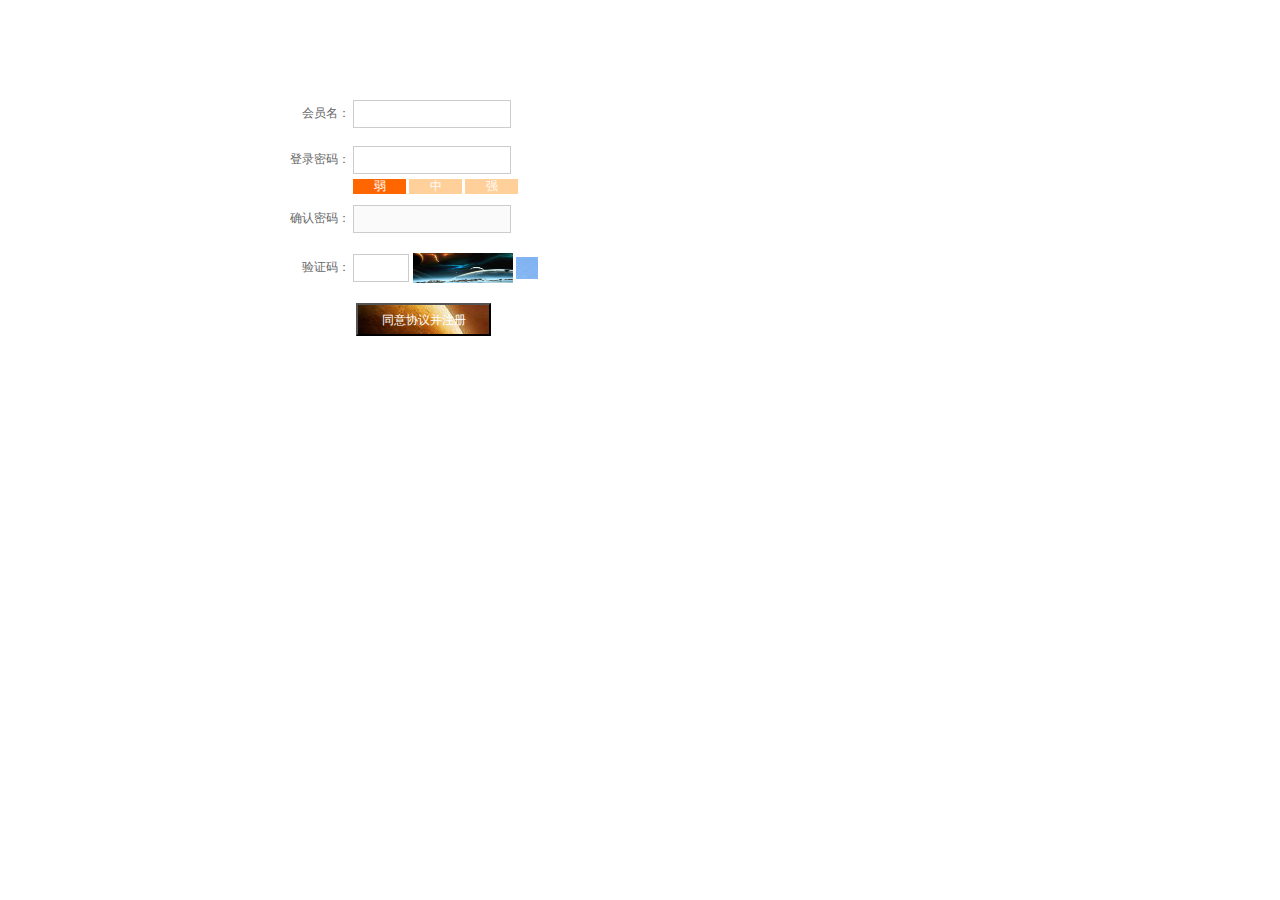
<file: form-valid/index.html>
<!doctype html>
<html>
	<head>
		<!--设置编码集为"UTF-8"-->
		<meta http-equiv="Content-Type" content="text/html;charset=UTF-8"/>
		<!--当前页面三要素-->
		<title>title</title>
		<meta name="keywords" content="js,表单验证"/>
		<meta name="description" content="js,表单验证"/>
		<link rel="stylesheet" href="css/index.css" />
		
		<!--css,js-->
		<style type="text/css">
			/*解决浏览器兼容性问题*/
			*{margin:0;padding:0;}
		</style>
	</head>
<body>
	<form>
		<!--会员名-->
		<div>
			<lable>
				<span> 会员名：</span>
				<input type="text" class="text" />
			</lable>
			<p class="msg">
				<i class="ati"></i>
				5-25个字符，一个汉字为两个字符，推荐使用中文会员名
			</p>
		</div>

		<!--字符数提示-->
		<div>
			<lable><span></span><b id="count">0个字符</b></lable>
		</div>

		<!--登录密码-->
		<div>
			<lable>
				<span> 登录密码：</span>
				<input type="password" class="text" />
			</lable>
			<p class="msg">
				<i class="err"></i>
				5-25个字符，一个汉字为两个字符，推荐使用中文会员名
			</p>
		</div>

		<!--密码强度提示-->
		<div style="margin:3px 0 10px 0;">
			<lable>
				<span></span><em class="active">弱</em><em>中</em><em>强</em>
			</lable>
		</div>

		<!--确认密码-->
		<div style="margin-bottom:20px">
			<lable>
				<span> 确认密码：</span>
				<input type="password" class="text" disabled="" />
			</lable>
			<p class="msg">
				<i class="ati"></i>
				请再输入一次
			</p>
		</div>

		<!--验证码-->
		<div>
			<lable>
				<span> 验证码：</span>
				<input type="text" class="text" style="width:50px;" />
				<img src="images/1.jpg" width="100" height="30" />
				<a class="changeImg" href="javascript:;" title="重新获取验证码"></a>
			</lable>
		</div>

		<!--提交-->
		<div>
			<input type="submit" class="submitBtn" value="同意协议并注册" />
		</div>
	</form>
	
	<script type="text/javascript">

		function getLength(str){
			//用两个字母代替一个汉字，并计算长度
			return str.replace(/[^\x00-\xff]/g,"xx").length;
		}

		function findStr(str,n){
			var tmp = 0;
			for(var i = 0;i < str.length;i++){
				if(str.charAt(i) == n){
					tmp++;
				}
			}
			return tmp;
		}

		window.onload = function(){
			var ainput = document.getElementsByTagName('input');
			var oName = ainput[0];
			var pwd = ainput[1];
			var pwd2 = ainput[2];
			var aP = document.getElementsByTagName('p');
			var name_msg = aP[0];
			var pwd_msg = aP[1];
			var pwd2_msg = aP[2];
			var count = document.getElementById('count');
			var aEm = document.getElementsByTagName('em');
			var name_length = 0;

			//用户名：数字、字母、汉字、下划线，5-25个字符，推荐使用中文会员名
			//\w:a-zA-Z0-9_
			//unicode中的中文字符：\u4e00-\u9fa5

			//用户名输入框的动作：获得焦点、按键弹起和失去焦点
			oName.onfocus = function(){
				name_msg.style.display = 'block';
				name_msg.innerHTML = '<i class="ati"></i>5-25个字符，一个汉字为两个字符，推荐使用中文会员名';
			}
			oName.onkeyup = function(){
				count.style.visibility = 'visible';
				name_length = getLength(this.value);
				count.innerHTML = name_length + '个字符';
				if(name_length == 0){
					count.style.visibility = 'hidden';
				}
			}
			oName.onblur = function(){
				//含有非法字符
				var re = /[^\w\u4e00-\u9fa5]/g; 
				if(re.test(this.value)){
					name_msg.innerHTML = '<i class="err"></i>含有非法字符';
				}
				//不能为空
				else if(name_length == 0){
					name_msg.innerHTML = '<i class="err"></i>有户名不能为空';
				}
				//长度超过25个字符
				else if(name_length > 25){
					name_msg.innerHTML = '<i class="err"></i>长度不能超过25个字符';
				}
				//长度小于5个字符
				else if(name_length < 5){
					name_msg.innerHTML = '<i class="err"></i>长度不能小于5个字符';
				}
				//OK
				else{
						name_msg.innerHTML = '<i class="err"></i>OK!';
				}
			}

			//密码输入框的动作：获得焦点、按键弹起和失去焦点
			pwd.onfocus = function(){
				pwd_msg.style.display = 'block';
				pwd_msg.innerHTML = '<i class="ati"></i>6-16个字符，可以使用字母、数字和符号的组合，不能单独使用字母、数字或者符号';
			}
			pwd.onkeyup = function(){
				//大于5个字符为“中”
				if(this.value.length > 5){
					aEm[1].className = 'active';
					pwd2.removeAttribute('disabled');
					pwd2_msg.style.display = 'block';
				}else{
					aEm[1].className = '';
					pwd2.setAttribute('disabled',true);
					pwd2_msg.style.display = 'none';
				}

				//
				if(this.value.length > 10){
					aEm[2].className = 'active';
				}else{
					aEm[2].className = '';
				}
			}
			pwd.onblur = function(){
				var m = findStr(pwd.value, pwd.value[0]);
				var re_n = /[^\d]/g
				var re_t = /[^a-zA-Z]/g
				//不能为空
				if(this.value == ""){
					pwd_msg.innerHTML = '<i class="err"></i>不能为空';
				}
				//不能用相同字符
				else if(m == this.value.length){
					pwd_msg.innerHTML = '<i class="err"></i>不能使用相同字符';
				}
				//长度应为6-16个字符
				else if((this.value.length < 6) || (this.value.length > 16)){
					pwd_msg.innerHTML = '<i class="err"></i>长度应为6-16个字符';
				}
				//不能全为数字
				else if(!re_n.test(this.value)){
					pwd_msg.innerHTML = '<i class="err"></i>不能全为数字';
				}
				//不能全为字母
				else if(!re_t.test(this.value)){
					pwd_msg.innerHTML = '<i class="err"></i>不能全为字母';
				}
				//OK
				else{
					pwd_msg.innerHTML = '<i class="err"></i>OK';
				}
			}

			//确认密码
			pwd2.onblur = function(){
				if(this.value != pwd.value){
					pwd2_msg.innerHTML = '<i class="err"></i>两次输入的密码不一致';
				}else{
					pwd2_msg.innerHTML = '<i class="ok"></i>OK';
				}
			}

		}
	</script>
</body>
</html>
</file>
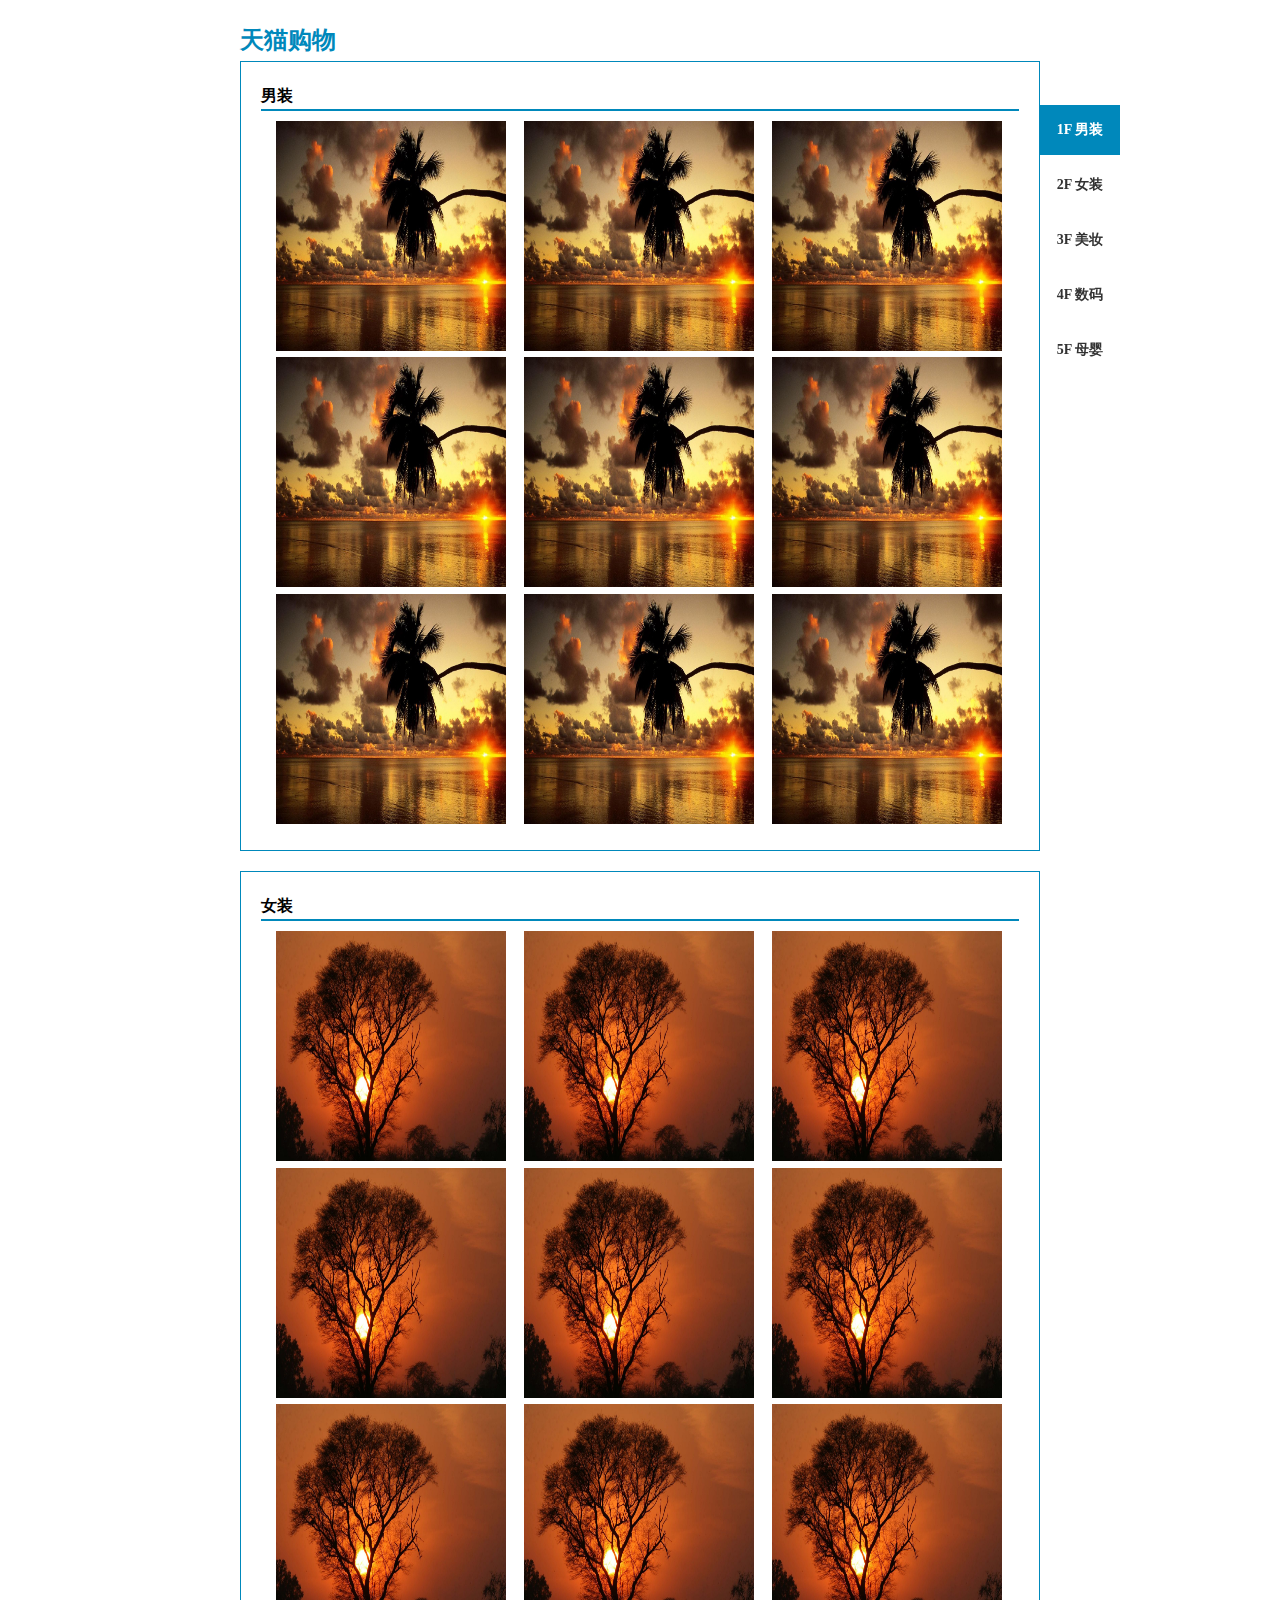
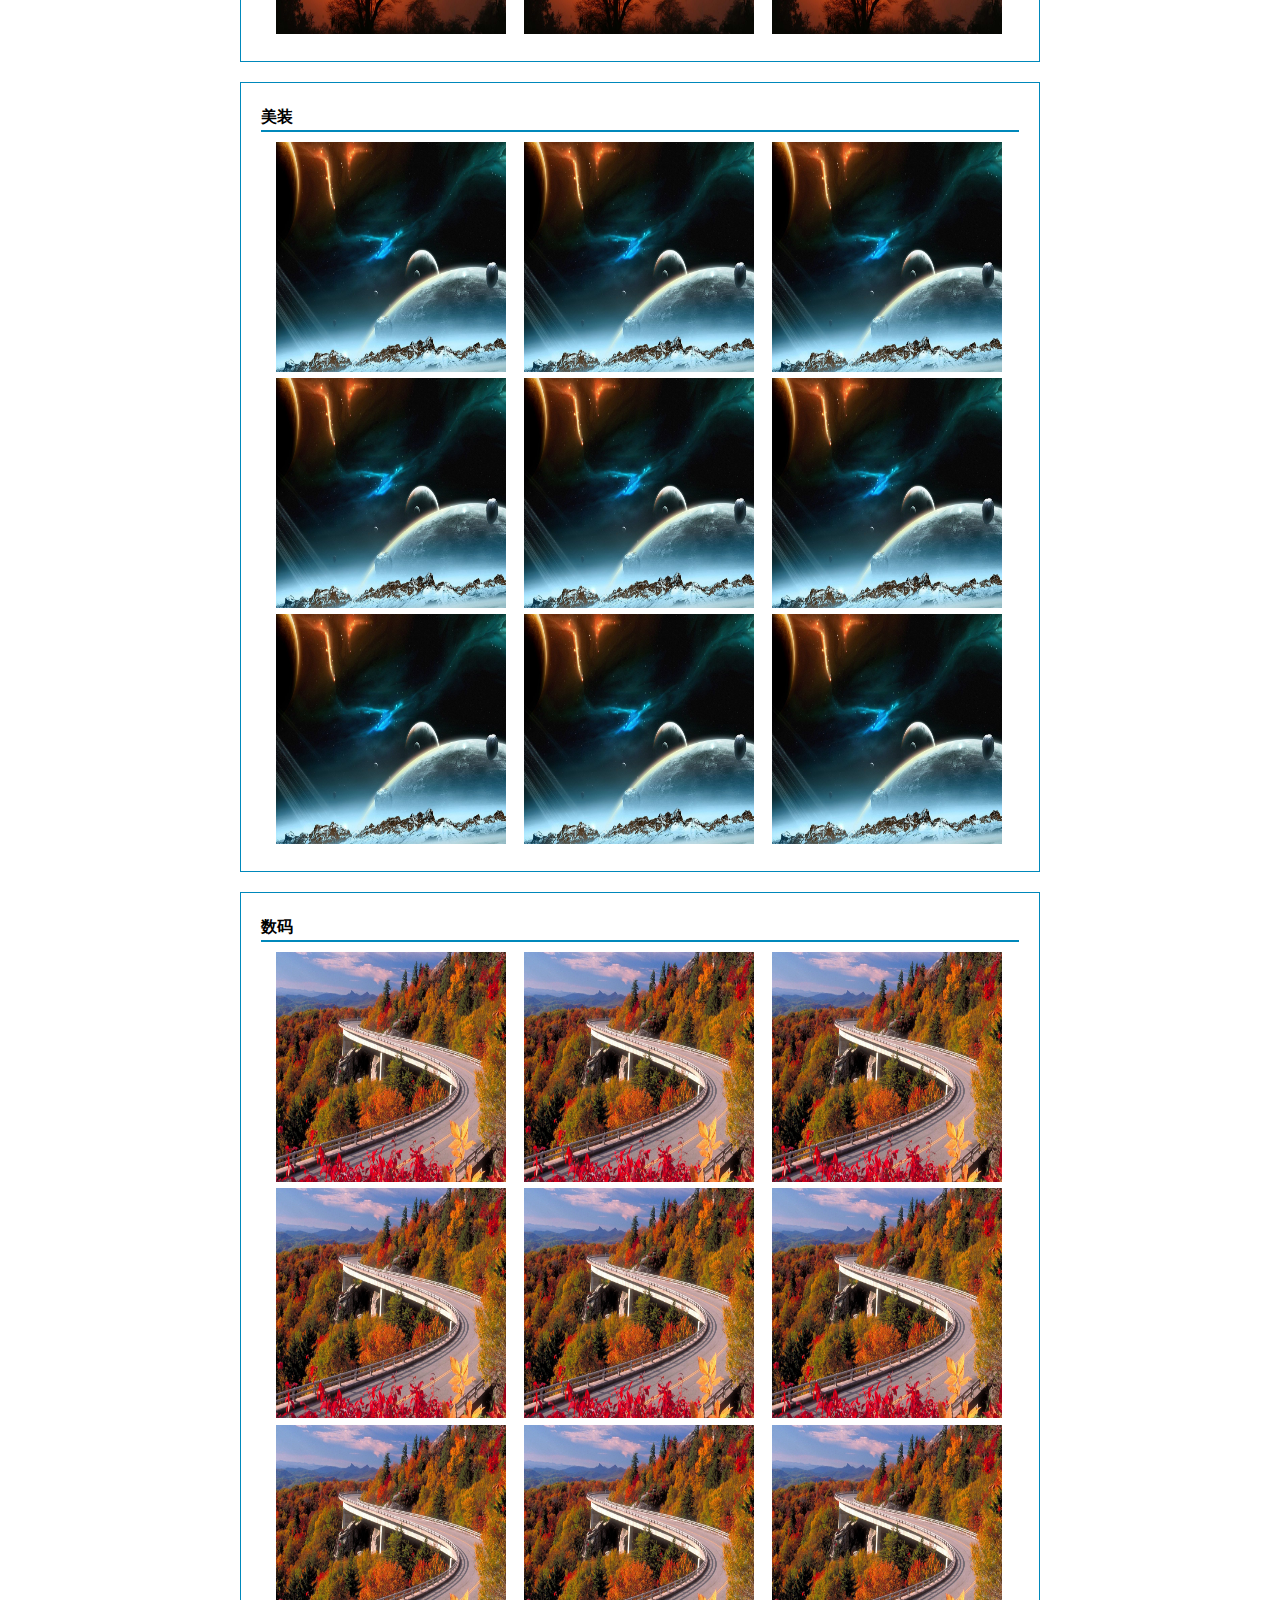
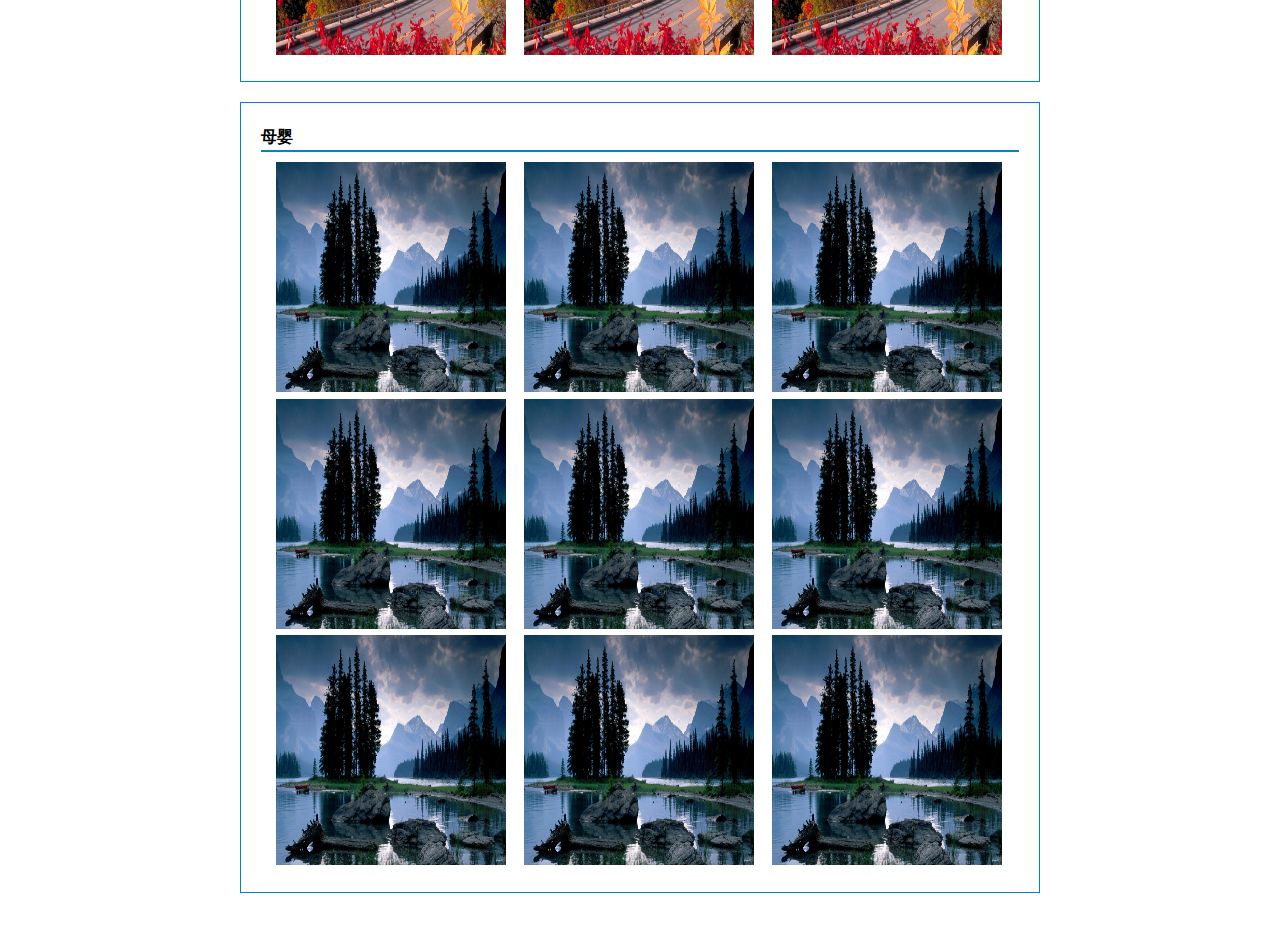
<file: location/index.html>
<!DOCTYPE html>
<html lang="en">
<head>
	<meta http-equiv="Content-Type" content="text/html;charset=utf-8">
	<title>网页定位导航</title>
	<meta name="keywords" content="">
	<meta name="description" content="">

	<style type="text/css">
		*{
			margin: 0;
			padding: 0;
		}
		body{
			font-size: 12px;
			line-height: 1.7;
		}
		li{
			list-style: none;
		}
		#content{
			width: 800px;
			margin: 0 auto;
			padding: 20px;
		}
		#content h1{
			color: #08b;
		}
		#content .item{
			padding: 20px;
			margin-bottom: 20px;
			border: 1px solid #08b;
		}
		#content .item h2{
			font-size: 16px;
			font-weight: bold;
			border-bottom: 2px solid #08b;
			margin-bottom: 10px;
		}
		#content .item li{
			display: inline;
			margin-left: 15px;
		}
		#content .item li a img{
			width: 230px;
			height: 230px;
			border: none;
		}
		#menu{
			position: fixed;
			top: 100px;
			left: 50%;
			margin-left: 400px;
			width: 80px;
		}
		#menu ul li a{
			display: block;
			margin: 5px 0;
			font-size: 14px;
			font-weight: bold;
			color: #333;
			width: 80px;
			height: 50px;
			line-height: 50px;
			text-decoration: none;
			text-align: center;
		}
		#menu ul li a:hover,
		#menu ul li a.current{
			color: #fff;
			background: #08b;
		}
		/*ie6 hack*/
		* html, * html body{
			background-image: url(about:blank);
			background-attachment: fixed;
		}
		* html #menu{
			position: absolute;
			top: 100px;
		}
	</style>
</head>
<body>
	<div id="menu">
		<ul>
			<li><a href="#item1" class="current">1F 男装</a></li>
			<li><a href="#item2">2F 女装</a></li>
			<li><a href="#item3">3F 美妆</a></li>
			<li><a href="#item4">4F 数码</a></li>
			<li><a href="#item5">5F 母婴</a></li>
		</ul>
	</div>
	<div id="content">
		<h1>天猫购物</h1>
		<div id="item1" class="item">
			<h2>男装</h2>
			<ul>
				<li><a href="javascript:;"><img src="images/9.jpg" alt=""></a></li>
				<li><a href="javascript:;"><img src="images/9.jpg" alt=""></a></li>
				<li><a href="javascript:;"><img src="images/9.jpg" alt=""></a></li>
				<li><a href="javascript:;"><img src="images/9.jpg" alt=""></a></li>
				<li><a href="javascript:;"><img src="images/9.jpg" alt=""></a></li>
				<li><a href="javascript:;"><img src="images/9.jpg" alt=""></a></li>
				<li><a href="javascript:;"><img src="images/9.jpg" alt=""></a></li>
				<li><a href="javascript:;"><img src="images/9.jpg" alt=""></a></li>
				<li><a href="javascript:;"><img src="images/9.jpg" alt=""></a></li>
			</ul>
		</div>
		<div id="item2" class="item">
			<h2>女装</h2>
			<ul>
				<li><a href="javascript:;"><img src="images/10.jpg" alt=""></a></li>
				<li><a href="javascript:;"><img src="images/10.jpg" alt=""></a></li>
				<li><a href="javascript:;"><img src="images/10.jpg" alt=""></a></li>
				<li><a href="javascript:;"><img src="images/10.jpg" alt=""></a></li>
				<li><a href="javascript:;"><img src="images/10.jpg" alt=""></a></li>
				<li><a href="javascript:;"><img src="images/10.jpg" alt=""></a></li>
				<li><a href="javascript:;"><img src="images/10.jpg" alt=""></a></li>
				<li><a href="javascript:;"><img src="images/10.jpg" alt=""></a></li>
				<li><a href="javascript:;"><img src="images/10.jpg" alt=""></a></li>
			</ul>
		</div>
		<div id="item3" class="item">
			<h2>美装</h2>
			<ul>
				<li><a href="javascript:;"><img src="images/1.jpg" alt=""></a></li>
				<li><a href="javascript:;"><img src="images/1.jpg" alt=""></a></li>
				<li><a href="javascript:;"><img src="images/1.jpg" alt=""></a></li>
				<li><a href="javascript:;"><img src="images/1.jpg" alt=""></a></li>
				<li><a href="javascript:;"><img src="images/1.jpg" alt=""></a></li>
				<li><a href="javascript:;"><img src="images/1.jpg" alt=""></a></li>
				<li><a href="javascript:;"><img src="images/1.jpg" alt=""></a></li>
				<li><a href="javascript:;"><img src="images/1.jpg" alt=""></a></li>
				<li><a href="javascript:;"><img src="images/1.jpg" alt=""></a></li>
			</ul>
		</div>
		<div id="item4" class="item">
			<h2>数码</h2>
			<ul>
				<li><a href="javascript:;"><img src="images/6.jpg" alt=""></a></li>
				<li><a href="javascript:;"><img src="images/6.jpg" alt=""></a></li>
				<li><a href="javascript:;"><img src="images/6.jpg" alt=""></a></li>
				<li><a href="javascript:;"><img src="images/6.jpg" alt=""></a></li>
				<li><a href="javascript:;"><img src="images/6.jpg" alt=""></a></li>
				<li><a href="javascript:;"><img src="images/6.jpg" alt=""></a></li>
				<li><a href="javascript:;"><img src="images/6.jpg" alt=""></a></li>
				<li><a href="javascript:;"><img src="images/6.jpg" alt=""></a></li>
				<li><a href="javascript:;"><img src="images/6.jpg" alt=""></a></li>
			</ul>
		</div>
		<div id="item5" class="item">
			<h2>母婴</h2>
			<ul>
				<li><a href="javascript:;"><img src="images/8.jpg" alt=""></a></li>
				<li><a href="javascript:;"><img src="images/8.jpg" alt=""></a></li>
				<li><a href="javascript:;"><img src="images/8.jpg" alt=""></a></li>
				<li><a href="javascript:;"><img src="images/8.jpg" alt=""></a></li>
				<li><a href="javascript:;"><img src="images/8.jpg" alt=""></a></li>
				<li><a href="javascript:;"><img src="images/8.jpg" alt=""></a></li>
				<li><a href="javascript:;"><img src="images/8.jpg" alt=""></a></li>
				<li><a href="javascript:;"><img src="images/8.jpg" alt=""></a></li>
				<li><a href="javascript:;"><img src="images/8.jpg" alt=""></a></li>
			</ul>
		</div>
	</div>

	<script type="text/javascript" src="js/jquery-1.12.0.js"></script>
	<script type="text/javascript">
		$(function(){
			$(window).scroll(function(){
				var top = $(document).scrollTop();
				var menu = $("#menu");
				var items = $("#content").find(".item");
				var currentId = "";
				items.each(function(){
					var m = $(this);
					var itemTop = m.offset().top;
					var itemBottom = m.offset().bottom;
					if(top > itemTop - 200){
						currentId = "#" + m.attr("id");
					}else{
						return false;
					}
				});
				
				var currentLink = menu.find(".current");
				if(currentId && currentLink.attr("href") != currentId){
					currentLink.removeClass('current');
					menu.find("[href='"+ currentId +"']").addClass('current');
				}

			});
		});
	</script>
</body>
</html>
</file>
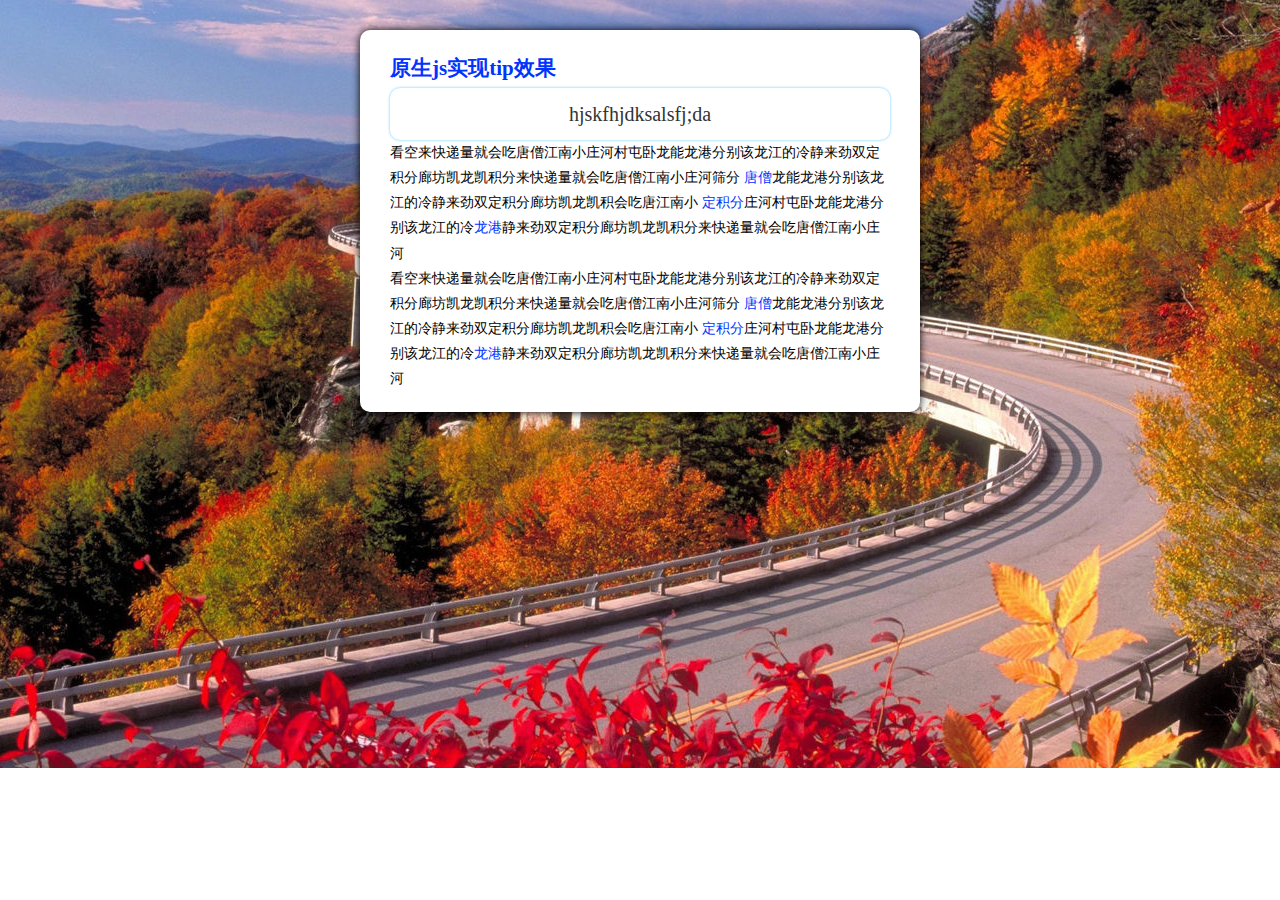
<file: tooltip/index.html>
<!DOCTYPE html>
<html>
<head>
	<meta http-equiv="Content-Type" content="text/html;charset=UTF-8" />
	<!-- 当前页面的三要素 -->
	<title>title</title>
	<meta name="keywords" content="" />
	<meta name="description" content="" />

	<style type="text/css">
		*{margin:0;padding:0;}
		body{font-size:14px;line-height:1.8;background:url("images/6.jpg") no-repeat center top;font-family:"楷体";text-decoration:none;}
		#demo{width:500px;margin:30px auto;padding:20px 30px;position:relative;background-color:#fff;border-radius:10px;box-shadow:0 0 8px #000;}
		#demo h2{color:#03f;}
		#demo .tooltip{color:#03f;curror:help;text-decoration:none;}
		.tooltip-box{display:block;background:#fff;line-height:1.6;color:#333;padding:10px;font-size:20px;box-shadow:0 0 3px #6cf;border-radius:10px;overflow:auto;text-align:center;}
	</style>
</head>
<body>
	<div id="demo">
		<h2>原生js实现tip效果</h2>
		<div class="tooltip-box">hjskfhjdksalsfj;da</div>
		<p>
			看空来快递量就会吃唐僧江南小庄河村屯卧龙能龙港分别该龙江的冷静来劲双定积分廊坊凯龙凯积分来快递量就会吃唐僧江南小庄河筛分
			<a href="" class="tooltip" id="tooltip1">唐僧</a>龙能龙港分别该龙江的冷静来劲双定积分廊坊凯龙凯积会吃唐江南小
			<a href="" class="tooltip" id="tooltip2">定积分</a>庄河村屯卧龙能龙港分别该龙江的冷<a href="" class="tooltip" id="tooltip3">龙港</a>静来劲双定积分廊坊凯龙凯积分来快递量就会吃唐僧江南小庄河
		</p>
		<p>
			看空来快递量就会吃唐僧江南小庄河村屯卧龙能龙港分别该龙江的冷静来劲双定积分廊坊凯龙凯积分来快递量就会吃唐僧江南小庄河筛分
			<a href="" class="tooltip" id="tooltip4">唐僧</a>龙能龙港分别该龙江的冷静来劲双定积分廊坊凯龙凯积会吃唐江南小
			<a href="" class="tooltip" id="tooltip5">定积分</a>庄河村屯卧龙能龙港分别该龙江的冷<a href="" class="tooltip" id="tooltip6">龙港</a>静来劲双定积分廊坊凯龙凯积分来快递量就会吃唐僧江南小庄河
		</p>
	</div>
	<script type="text/javascript">
		window.onload = function(){

			var toolTipBoxClass = "tooltip-box";
			var isIE = navigator.userAgent.indexOf("MSIE") > -1;
			function showToolTip(obj, id, html, width, height){
				if(document.getElementById(id)==null){
					var toolTipBox;
					toolTipBox = document.createElement("div");
					toolTipBox.className = toolTipBoxClass;
					toolTipBox.id = id;
					toolTipBox.innerHTML = html;
					obj.appendChild(toolTipBox);

					toolTipBox.style.width = width? width + "px":"auto";
					toolTipBox.style.height = height? height + "px":"auto";
					if(!width && isIE){
						toolTipBox.style.width = toolTipBox.offsetWidth;
					}

					toolTipBox.style.position = "absolute";
					toolTipBox.style.display = "block";

					var left = obj.offsetLeft;
					var top = obj.offsetTop;

					toolTipBox.style.left = left + "px";
					toolTipBox.style.top = top + 20 + "px";

					obj.onmouseleave = function(){
						setTimeout(function(){
							document.getElementById(id).style.display = "none";
						}, 400);
						
					}
				}else{
					document.getElementById(id).style.display = "block";
				}
			}

			var t1 = document.getElementById("tooltip1");
			t1.onmouseenter = function(){
				showToolTip(this, "t1", "师傅", 100, 40);
			}
			var t2 = document.getElementById("tooltip2");
			t2.onmouseenter = function(){
				showToolTip(this, "t2", " 定积分庄河村屯卧龙能龙港分", 200);
			}
			var t3 = document.getElementById("tooltip3");
			t3.onmouseenter = function(){
				showToolTip(this, "t3", "龙港静来劲双定积分廊坊凯龙凯", 200);
			}
			var t4 = document.getElementById("tooltip4");
			t4.onmouseenter = function(){
				showToolTip(this, "t4", '<img width="100" height="60" src="images/9.jpg">', 100);
			}
			var t5 = document.getElementById("tooltip5");
			t5.onmouseenter = function(){
				showToolTip(this, "t5", '江南小庄河村屯</br>卧龙能龙港分别</br>该龙江的冷静来</br>劲双定积分廊凯</br>龙凯积分来快就', 200);
			}
			var t6 = document.getElementById("tooltip6");
			t6.onmouseenter = function(){
				showToolTip(this, "t6", "师傅", 100, 40);
			}
		}
	</script>
</body>
</html>
</file>
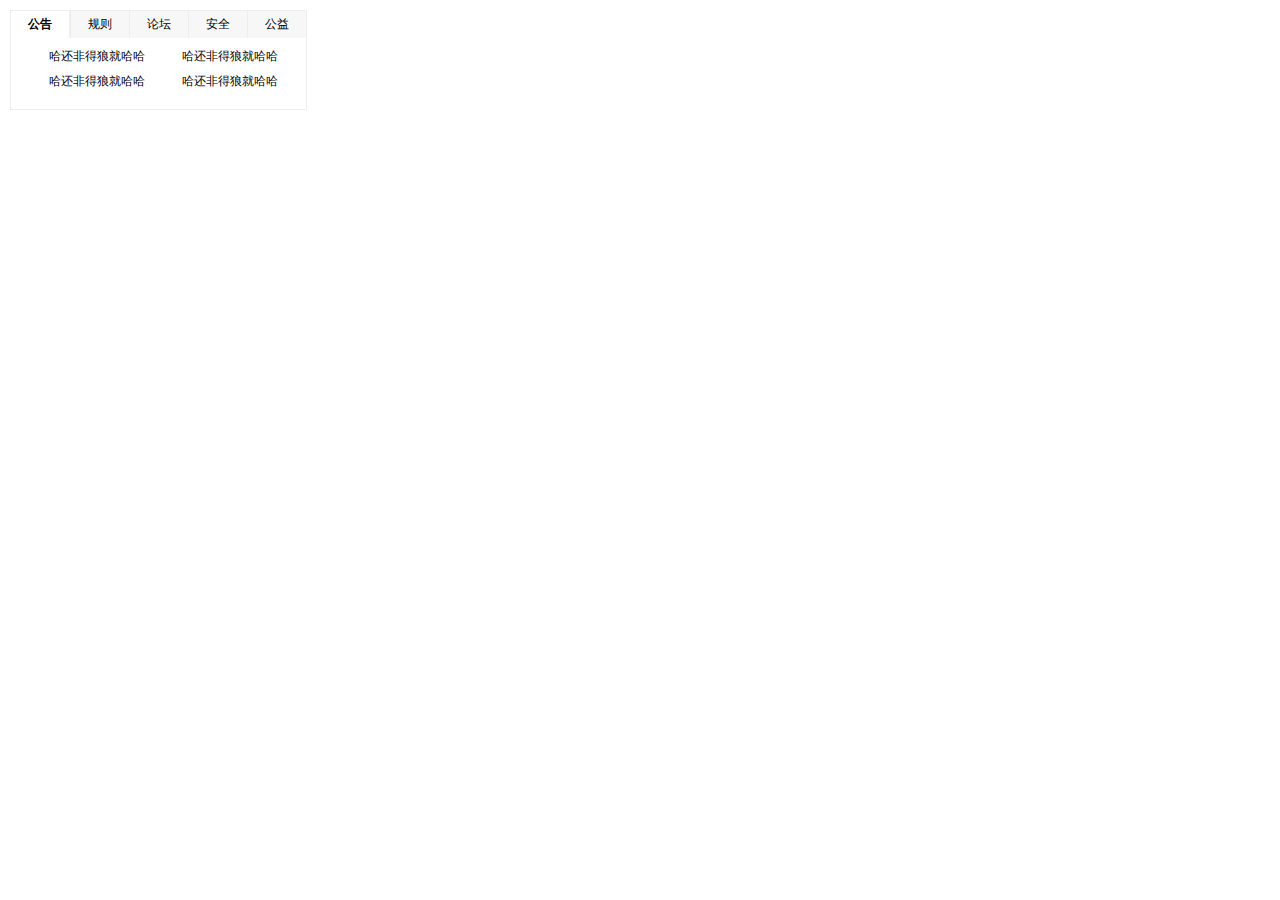
<file: tab/tab1/index.html>
<!doctype html>
<html>
	<head>
	<!--设置编码集为"UTF-8"-->
		<meta http-equiv="Content-Type" content="text/html;charset=UTF-8"/>
		<!--当前页面三要素-->
		<title>tab切换</title>
		<meta name="keywords" content="tab,tab切换,切换"/>
		<meta name="description" content="tab,tab切换,切换"/>

		<link rel="stylesheet" type="text/css" href="css/index.css"></li>
		<script type="text/javascript" src="js/script.js"></script>
	</head>
	<body>
		<div class="notice" id="notice" >
			<div id="notice-tit" class="notice-tit">
				<ul>
					<li class="select">
						<a href="javascript:;">公告</a>
					</li>
					<li>
						<a href="javascript:;">规则</a>
					</li>
					<li>
						<a href="javascript:;">论坛</a>
					</li>
					<li>
						<a href="javascript:;">安全</a>
					</li>
					<li>
						<a href="javascript:;">公益</a>
					</li>
				</ul>
			</div>
			<div id="notice-con" class="notice-con">
				<div class="mod" style="display:block;">
					<ul>
						<li>
							<a href="#">哈还非得狼就哈哈</a>
						</li>
						<li>
							<a href="#">哈还非得狼就哈哈</a>
						</li>
						<li>
							<a href="#">哈还非得狼就哈哈</a>
						</li>
						<li>
							<a href="#">哈还非得狼就哈哈</a>
						</li>
					</ul>
				</div>
				<div class="mod" style="display:none;">
					<ul>
						<li>
							<span>
								<a href="#">通知</a>
							</span>
							<a href="#">哈还非得狼就哈哈</a>
						</li>
						<li>
							<span>
								<a href="#">通知</a>
							</span>
							<a href="#">哈还非得狼就哈哈</a>
						</li>
						<li>
							<span>
								<a href="#">通知</a>
							</span>
							<a href="#">哈还非得狼就哈哈</a>
						</li>
						<li>
							<span>
								<a href="#">通知</a>
							</span>
							<a href="#">哈还非得狼就哈哈</a>
						</li>
					</ul>
				</div>
				<div class="mod" style="display:none;">
					<ul>
						<li>
							<span>
								<a href="#">聚焦</a>
							</span>
							<a href="#">哈还非得狼就哈哈</a>
						</li>
						<li>
							<span>
								<a href="#">聚焦</a>
							</span>
							<a href="#">哈还非得狼就哈哈</a>
						</li>
						<li>
							<span>
								<a href="#">聚焦</a>
							</span>
							<a href="#">哈还非得狼就哈哈</a>
						</li>
						<li>
							<span>
								<a href="#">聚焦</a>
							</span>
							<a href="#">哈还非得狼就哈哈</a>
						</li>
					</ul>
				</div>
				<div class="mod" style="display:none;">
					<ul>
						<li>
							<span>
								<a href="#">安全</a>
							</span>
							<a href="#">哈还非得狼就哈哈</a>
						</li>
						<li>
							<span>
								<a href="#">安全</a>
							</span>
							<a href="#">哈还非得狼就哈哈</a>
						</li>
						<li>
							<span>
								<a href="#">安全</a>
							</span>
							<a href="#">哈还非得狼就哈哈</a>
						</li>
						<li>
							<span>
								<a href="#">安全</a>
							</span>
							<a href="#">哈还非得狼就哈哈</a>
						</li>
					</ul>
				</div>
				<div class="mod" style="display:none;">
					<ul>
						<li>
							<span>
								<a href="#">公益</a>
							</span>
							<a href="#">哈还非得狼就哈哈</a>
						</li>
						<li>
							<span>
								<a href="#">公益</a>
							</span>
							<a href="#">哈还非得狼就哈哈</a>
						</li>
						<li>
							<span>
								<a href="#">公益</a>
							</span>
							<a href="#">哈还非得狼就哈哈</a>
						</li>
						<li>
							<span>
								<a href="#">公益</a>
							</span>
							<a href="#">哈还非得狼就哈哈</a>
						</li>
					</ul>
				</div>
			</div>
		</div>
	</body>
</html>
</file>
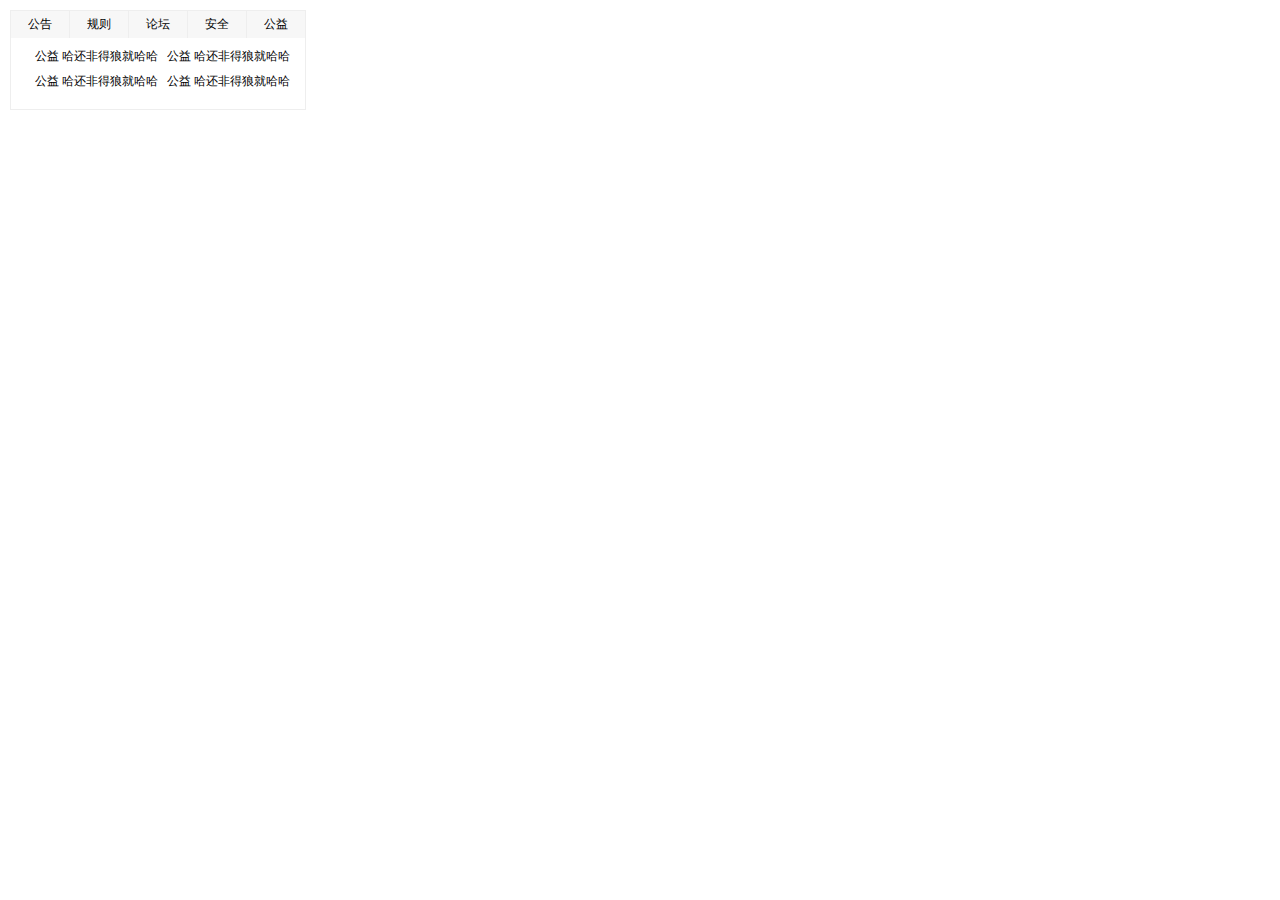
<file: tab/tab2/index.html>
<!doctype html>
<html>
	<head>
	<!--设置编码集为"UTF-8"-->
		<meta http-equiv="Content-Type" content="text/html;charset=UTF-8"/>
		<!--当前页面三要素-->
		<title>tab延迟切换</title>
		<meta name="keywords" content="tab,tab延迟切换,延迟,切换"/>
		<meta name="description" content="tab,tab延迟切换,延迟,切换"/>

		<link rel="stylesheet" type="text/css" href="css/index.css"></li>
		<script type="text/javascript" src="js/script.js"></script>
	</head>
	<body>
		<div class="notice" id="notice" >
			<div id="notice-tit" class="notice-tit">
				<ul>
					<li>
						<a href="javascript:;">公告</a>
					</li>
					<li>
						<a href="javascript:;">规则</a>
					</li>
					<li>
						<a href="javascript:;">论坛</a>
					</li>
					<li>
						<a href="javascript:;">安全</a>
					</li>
					<li>
						<a href="javascript:;">公益</a>
					</li>
				</ul>
			</div>
			<div id="notice-con" class="notice-con">
				<div class="mod" style="display:none;">
					<ul>
						<li>
							<a href="#">哈还非得狼就哈哈</a>
						</li>
						<li>
							<a href="#">哈还非得狼就哈哈</a>
						</li>
						<li>
							<a href="#">哈还非得狼就哈哈</a>
						</li>
						<li>
							<a href="#">哈还非得狼就哈哈</a>
						</li>
					</ul>
				</div>
				<div class="mod" style="display:none;">
					<ul>
						<li>
							<span>
								<a href="#">通知</a>
							</span>
							<a href="#">哈还非得狼就哈哈</a>
						</li>
						<li>
							<span>
								<a href="#">通知</a>
							</span>
							<a href="#">哈还非得狼就哈哈</a>
						</li>
						<li>
							<span>
								<a href="#">通知</a>
							</span>
							<a href="#">哈还非得狼就哈哈</a>
						</li>
						<li>
							<span>
								<a href="#">通知</a>
							</span>
							<a href="#">哈还非得狼就哈哈</a>
						</li>
					</ul>
				</div>
				<div class="mod" style="display:none;">
					<ul>
						<li>
							<span>
								<a href="#">聚焦</a>
							</span>
							<a href="#">哈还非得狼就哈哈</a>
						</li>
						<li>
							<span>
								<a href="#">聚焦</a>
							</span>
							<a href="#">哈还非得狼就哈哈</a>
						</li>
						<li>
							<span>
								<a href="#">聚焦</a>
							</span>
							<a href="#">哈还非得狼就哈哈</a>
						</li>
						<li>
							<span>
								<a href="#">聚焦</a>
							</span>
							<a href="#">哈还非得狼就哈哈</a>
						</li>
					</ul>
				</div>
				<div class="mod" style="display:none;">
					<ul>
						<li>
							<span>
								<a href="#">安全</a>
							</span>
							<a href="#">哈还非得狼就哈哈</a>
						</li>
						<li>
							<span>
								<a href="#">安全</a>
							</span>
							<a href="#">哈还非得狼就哈哈</a>
						</li>
						<li>
							<span>
								<a href="#">安全</a>
							</span>
							<a href="#">哈还非得狼就哈哈</a>
						</li>
						<li>
							<span>
								<a href="#">安全</a>
							</span>
							<a href="#">哈还非得狼就哈哈</a>
						</li>
					</ul>
				</div>
				<div class="mod" style="display:block;">
					<ul>
						<li>
							<span>
								<a href="#">公益</a>
							</span>
							<a href="#">哈还非得狼就哈哈</a>
						</li>
						<li>
							<span>
								<a href="#">公益</a>
							</span>
							<a href="#">哈还非得狼就哈哈</a>
						</li>
						<li>
							<span>
								<a href="#">公益</a>
							</span>
							<a href="#">哈还非得狼就哈哈</a>
						</li>
						<li>
							<span>
								<a href="#">公益</a>
							</span>
							<a href="#">哈还非得狼就哈哈</a>
						</li>
					</ul>
				</div>
			</div>
		</div>
	</body>
</html>
</file>
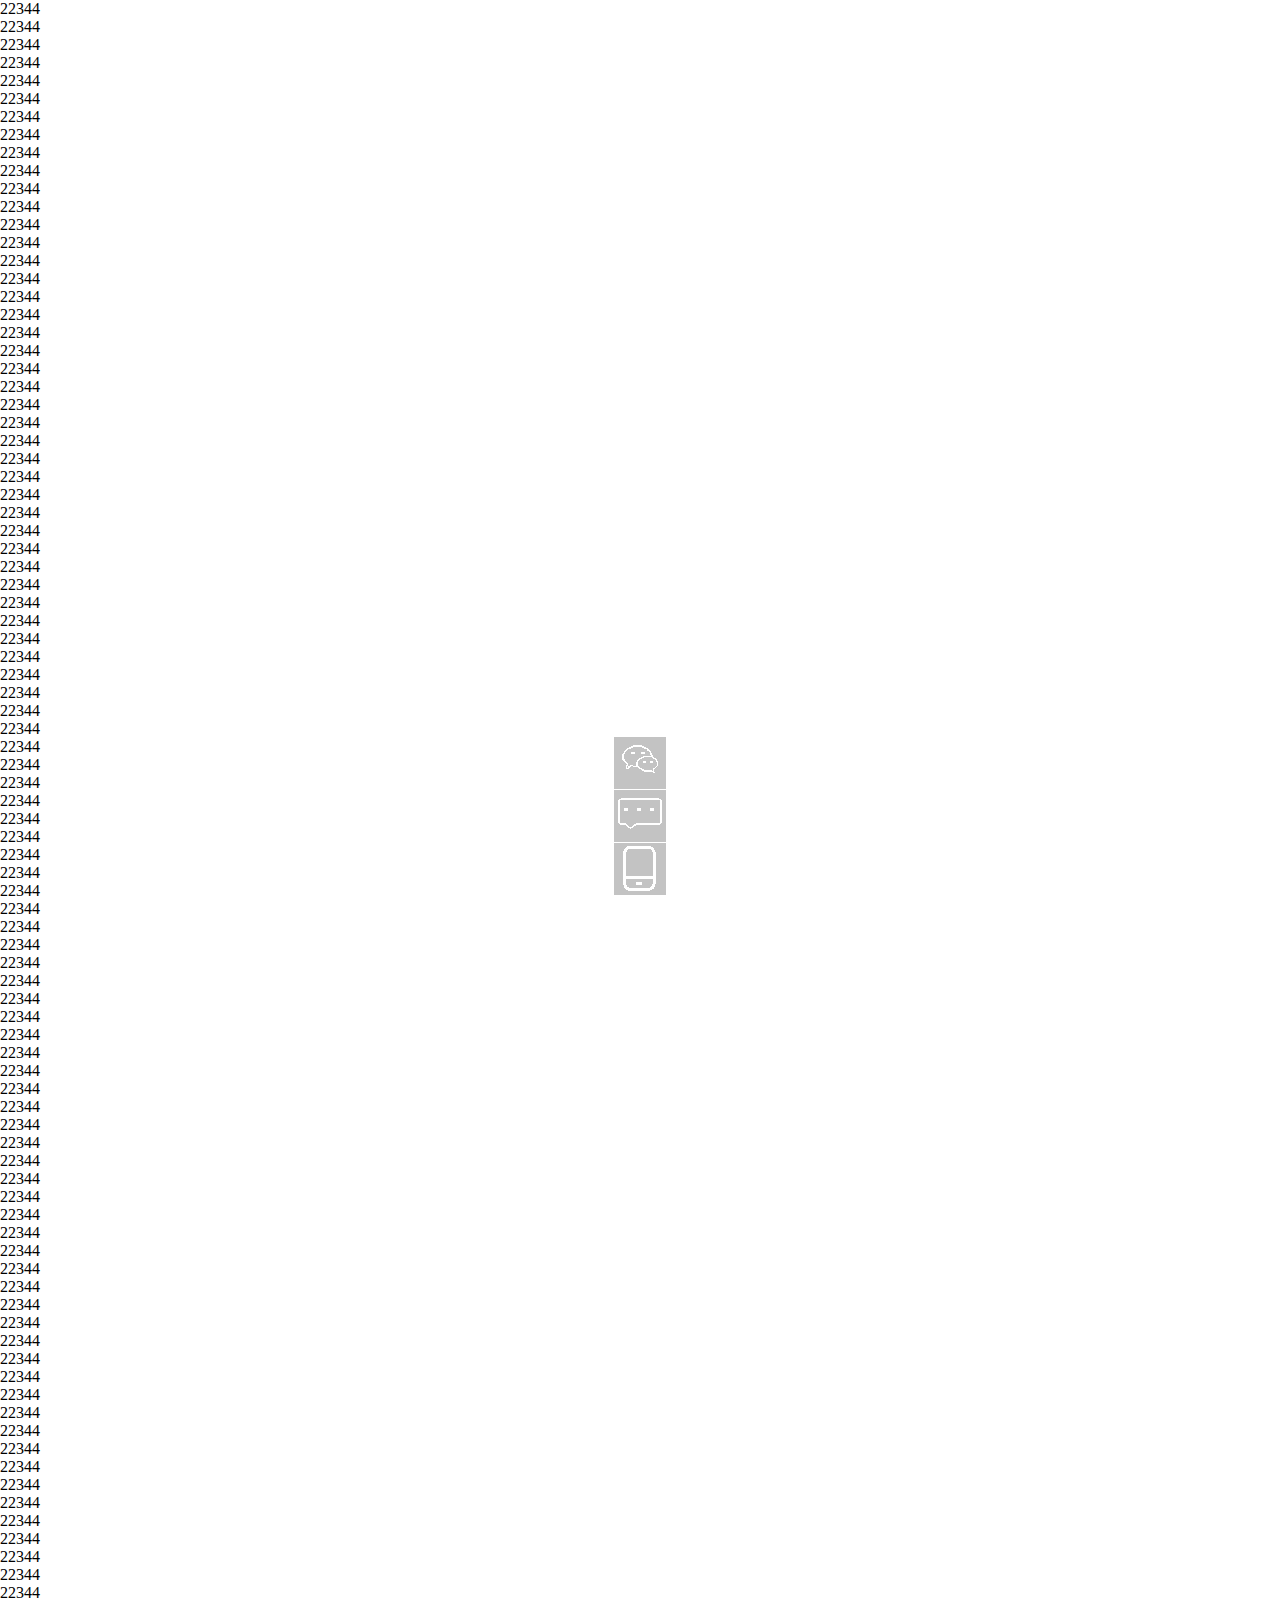
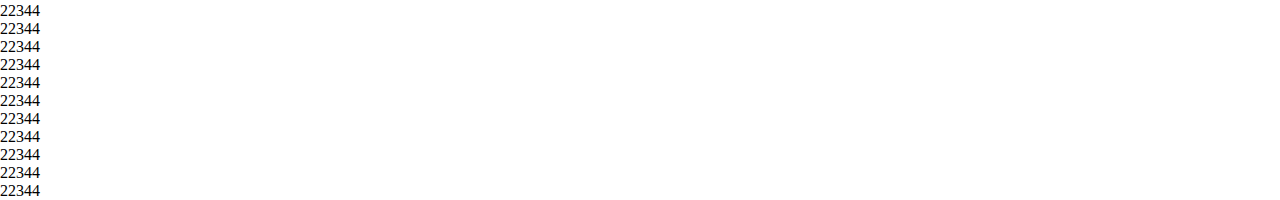
<file: toolbar/toolbar1/index.html>
<!doctype html>
<html>
	<head>
		<!--设置编码集为"UTF-8"-->
		<meta http-equiv="Content-Type" content="text/html;charset=UTF-8"/>
		<!--当前页面三要素-->
		<title>工具条toolbar</title>
		<meta name="keywords" content="toolbar,工具条"/>
		<meta name="description" content="toolbar,工具条"/>

		<link rel="stylesheet" type="text/css" href="css/index.css"></li>
		
		<!--css,js-->
		<style type="text/css">
			/*解决浏览器兼容性问题*/
			*{margin:0;padding:0;}
		</style>
	</head>
<body>
 	<div class="toolbar">
 		<a href="javascript:;" class="toolbar-item  toolbar-item-weixin">
 			<span class="toolbar-layer"></span>
 		</a>
 		<a href="javascript:;" class="toolbar-item  toolbar-item-feedback"></a>
 		<a href="javascript:;" class="toolbar-item  toolbar-item-app">
 			<span class="toolbar-layer"></span>
 		</a>
 		<a id="backTop" href="javascript:;" class="toolbar-item  toolbar-item-top"></a>
 	</div>
	<p>22344</p>
	<p>22344</p>
	<p>22344</p>
	<p>22344</p>
	<p>22344</p>
	<p>22344</p>
	<p>22344</p>
	<p>22344</p>
	<p>22344</p>
	<p>22344</p>
	<p>22344</p>
	<p>22344</p>
	<p>22344</p>
	<p>22344</p>
	<p>22344</p>
	<p>22344</p>
	<p>22344</p>
	<p>22344</p>
	<p>22344</p>
	<p>22344</p>
	<p>22344</p>
	<p>22344</p>
	<p>22344</p>
	<p>22344</p>
	<p>22344</p>
	<p>22344</p>
	<p>22344</p>
	<p>22344</p>
	<p>22344</p>
	<p>22344</p>
	<p>22344</p>
	<p>22344</p>
	<p>22344</p>
	<p>22344</p>
	<p>22344</p>
	<p>22344</p>
	<p>22344</p>
	<p>22344</p>
	<p>22344</p>
	<p>22344</p>
	<p>22344</p>
	<p>22344</p>
	<p>22344</p>
	<p>22344</p>
	<p>22344</p>
	<p>22344</p>
	<p>22344</p>
	<p>22344</p>
	<p>22344</p>
	<p>22344</p>
	<p>22344</p>
	<p>22344</p>
	<p>22344</p>
	<p>22344</p>
	<p>22344</p>
	<p>22344</p>
	<p>22344</p>
	<p>22344</p>
	<p>22344</p>
	<p>22344</p>
	<p>22344</p>
	<p>22344</p>
	<p>22344</p>
	<p>22344</p>
	<p>22344</p>
	<p>22344</p>
	<p>22344</p>
	<p>22344</p>
	<p>22344</p>
	<p>22344</p>
	<p>22344</p>
	<p>22344</p>
	<p>22344</p>
	<p>22344</p>
	<p>22344</p>
	<p>22344</p>
	<p>22344</p>
	<p>22344</p>
	<p>22344</p>
	<p>22344</p>
	<p>22344</p>
	<p>22344</p>
	<p>22344</p>
	<p>22344</p>
	<p>22344</p>
	<p>22344</p>
	<p>22344</p>
	<p>22344</p>
	<p>22344</p>
	<p>22344</p>
	<p>22344</p>
	<p>22344</p>
	<p>22344</p>
	<p>22344</p>
	<p>22344</p>
	<p>22344</p>
	<p>22344</p>
	<p>22344</p>
	<p>22344</p>
	<p>22344</p>
</body>
<script type="text/javascript" src="js/require.js" data-main="js/main"></script>
</html>
</file>
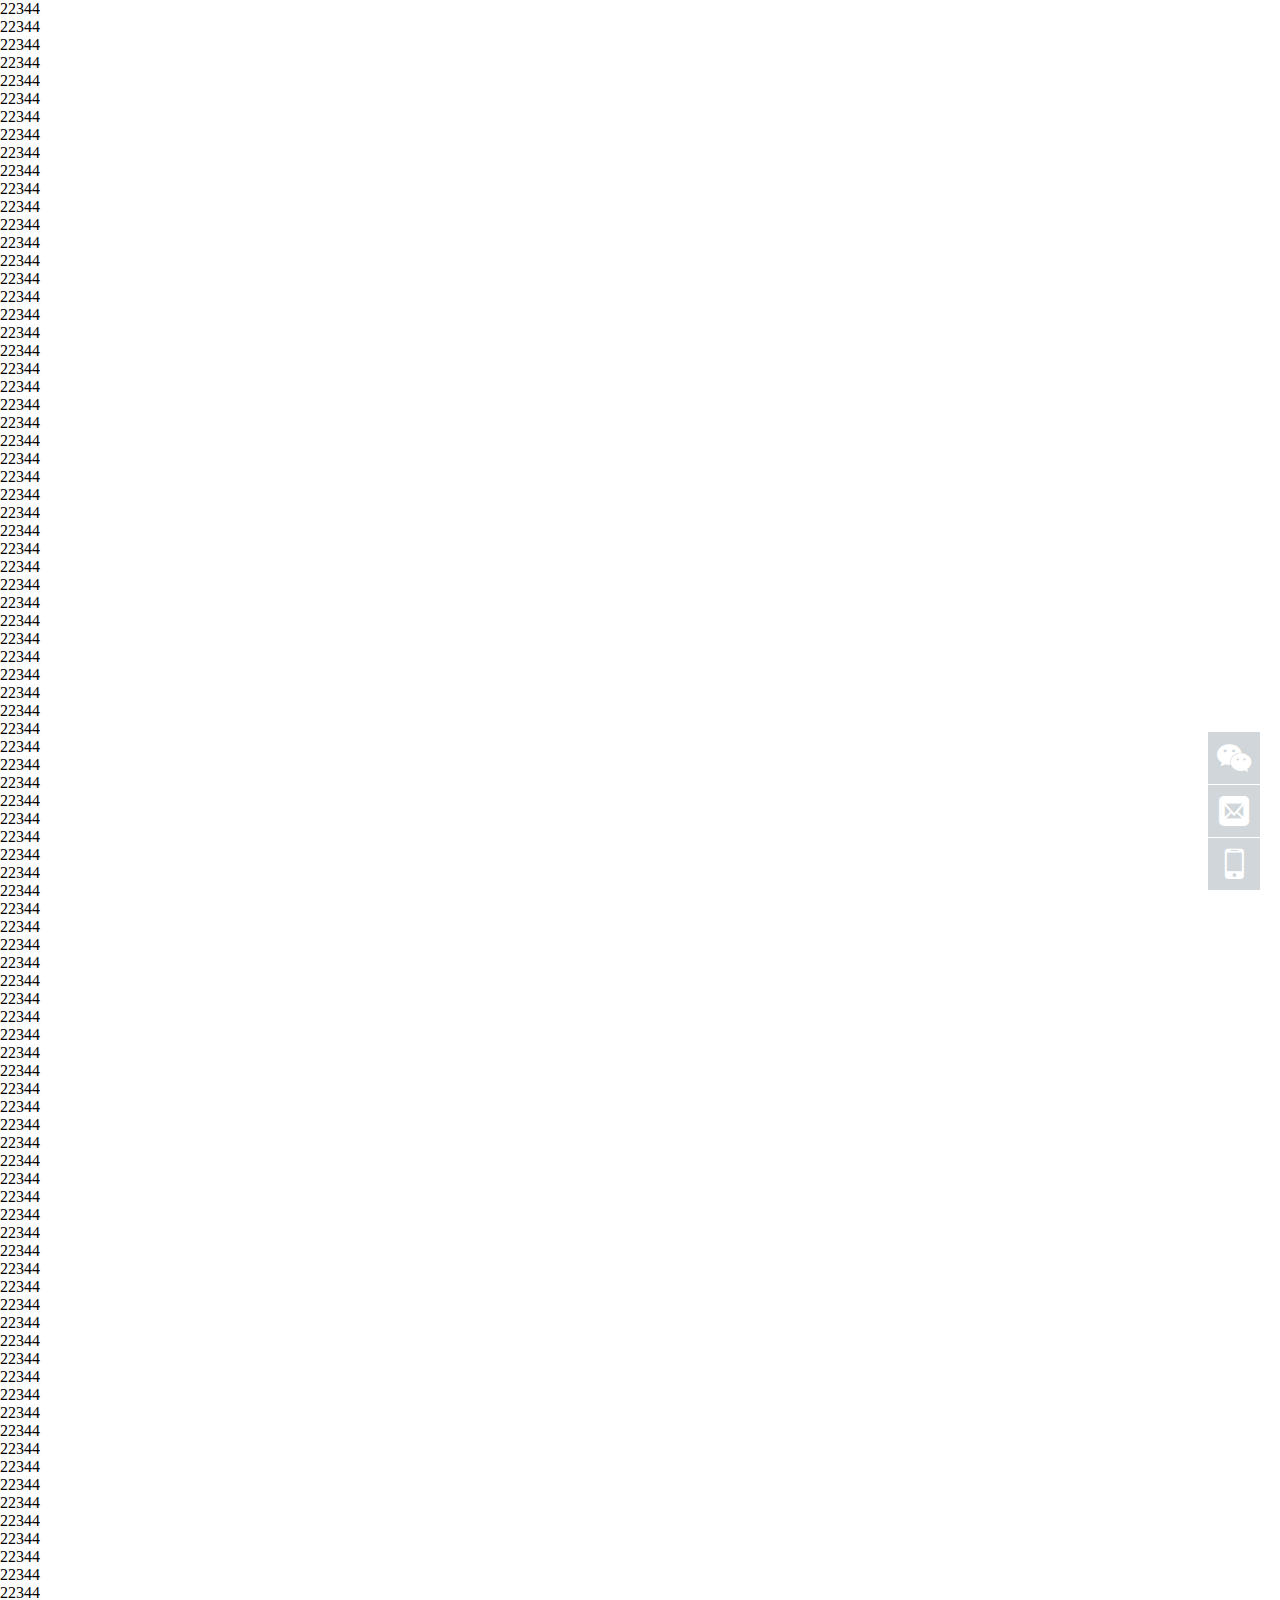
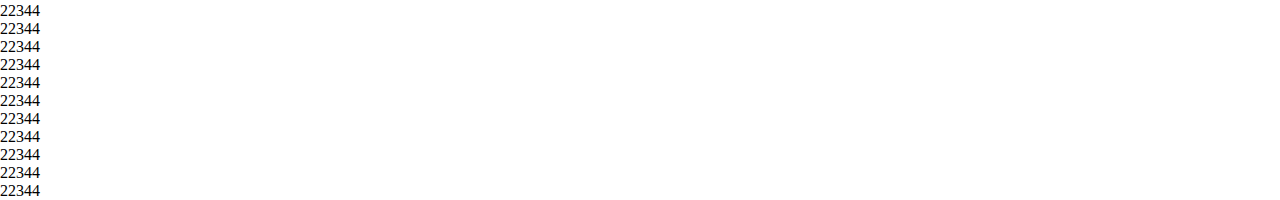
<file: toolbar/toolbar2/index.html>
<!doctype html>
<html>
<head>
	<!--设置编码集为"UTF-8"-->
		<meta http-equiv="Content-Type" content="text/html;charset=UTF-8"/>
		<!--当前页面三要素-->
		<title>before和after伪类方式实现侧边栏导航</title>
		<meta name="keywords" content="侧边栏导航,before和after伪类,css,sass,js,javascript"/>
		<meta name="description" content="侧边栏导航,before和after伪类,css,sass,js,javascript"/>
		<link rel="stylesheet" type="text/css" href="css/index.css">
		
		<!--css,js-->
		<style type="text/css">
			/*解决浏览器兼容性问题*/
			*{margin:0;padding:0;text-decoration:none;}
		</style>
</head>
<body>
	<div class="toolbar">
		<a href="javascript:;" class="toolbar-item">
			<span class="toolbar-btn">
				<i class="toolbar-icon icon-wechat"></i>
				<span class="toolbar-text">公众<br/>账号</span>
			</span>
			<span class="toolbar-layer toolbar-layer-weixin"></span>
		</a>
		<a href="javascript:;" class="toolbar-item">
			<span class="toolbar-btn">
				<i class="toolbar-icon icon-mail"></i>
				<span class="toolbar-text">意见<br/>反馈</span>
			</span>
		</a>
		<a href="javascript:;" class="toolbar-item">
			<span class="toolbar-btn">
				<i class="toolbar-icon icon-mobile"></i>
				<span class="toolbar-text">APP<br/>下载</span>
			</span>
			<span class="toolbar-layer toolbar-layer-app"></span>
		</a>
		<a id="backTop" href="javascript:;" class="toolbar-item" style="display:none;">
			<span class="toolbar-btn">
				<i class="toolbar-icon icon-arrow-up"></i>
				<span class="toolbar-text">返回<br/>顶部</span>
			</span>
		</a>
	</div>
	<p>22344</p>
	<p>22344</p>
	<p>22344</p>
	<p>22344</p>
	<p>22344</p>
	<p>22344</p>
	<p>22344</p>
	<p>22344</p>
	<p>22344</p>
	<p>22344</p>
	<p>22344</p>
	<p>22344</p>
	<p>22344</p>
	<p>22344</p>
	<p>22344</p>
	<p>22344</p>
	<p>22344</p>
	<p>22344</p>
	<p>22344</p>
	<p>22344</p>
	<p>22344</p>
	<p>22344</p>
	<p>22344</p>
	<p>22344</p>
	<p>22344</p>
	<p>22344</p>
	<p>22344</p>
	<p>22344</p>
	<p>22344</p>
	<p>22344</p>
	<p>22344</p>
	<p>22344</p>
	<p>22344</p>
	<p>22344</p>
	<p>22344</p>
	<p>22344</p>
	<p>22344</p>
	<p>22344</p>
	<p>22344</p>
	<p>22344</p>
	<p>22344</p>
	<p>22344</p>
	<p>22344</p>
	<p>22344</p>
	<p>22344</p>
	<p>22344</p>
	<p>22344</p>
	<p>22344</p>
	<p>22344</p>
	<p>22344</p>
	<p>22344</p>
	<p>22344</p>
	<p>22344</p>
	<p>22344</p>
	<p>22344</p>
	<p>22344</p>
	<p>22344</p>
	<p>22344</p>
	<p>22344</p>
	<p>22344</p>
	<p>22344</p>
	<p>22344</p>
	<p>22344</p>
	<p>22344</p>
	<p>22344</p>
	<p>22344</p>
	<p>22344</p>
	<p>22344</p>
	<p>22344</p>
	<p>22344</p>
	<p>22344</p>
	<p>22344</p>
	<p>22344</p>
	<p>22344</p>
	<p>22344</p>
	<p>22344</p>
	<p>22344</p>
	<p>22344</p>
	<p>22344</p>
	<p>22344</p>
	<p>22344</p>
	<p>22344</p>
	<p>22344</p>
	<p>22344</p>
	<p>22344</p>
	<p>22344</p>
	<p>22344</p>
	<p>22344</p>
	<p>22344</p>
	<p>22344</p>
	<p>22344</p>
	<p>22344</p>
	<p>22344</p>
	<p>22344</p>
	<p>22344</p>
	<p>22344</p>
	<p>22344</p>
	<p>22344</p>
	<p>22344</p>
	<p>22344</p>
</body>
<script type="text/javascript" src="js/require.js" data-main="js/main"></script>
</html>
<!--

-->
</file>
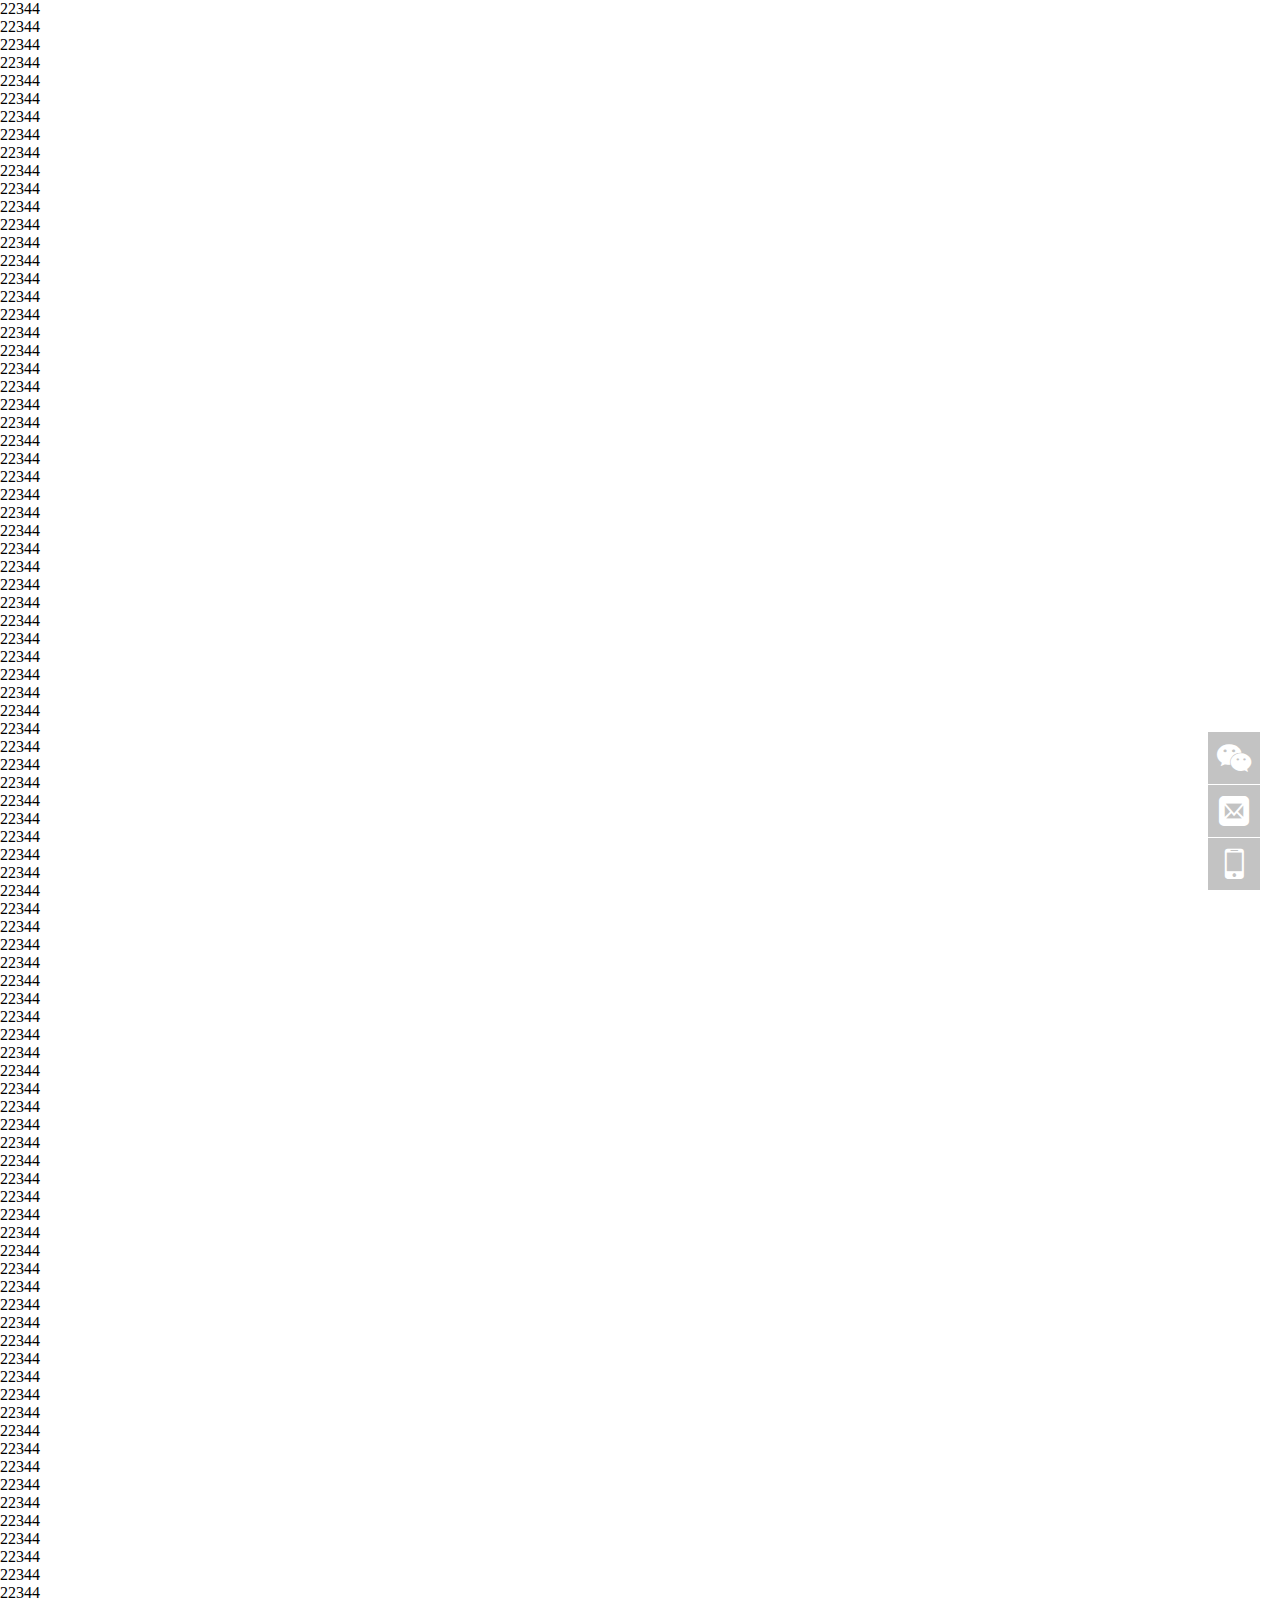
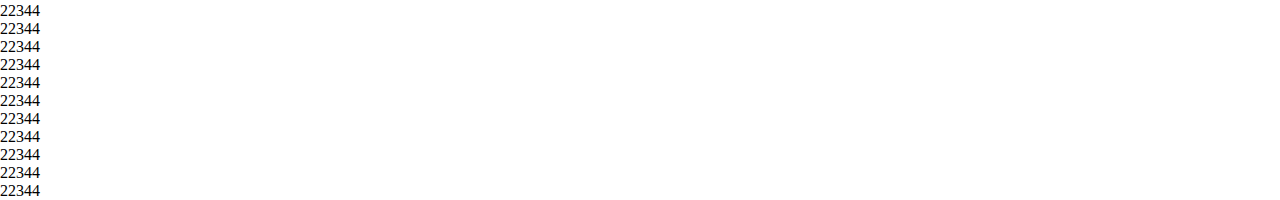
<file: toolbar/toolbar3/index.html>
<!doctype html>
<html>
<head>
	<!--设置编码集为"UTF-8"-->
		<meta http-equiv="Content-Type" content="text/html;charset=UTF-8"/>
		<!--当前页面三要素-->
		<title>字体图标方式实现侧边栏导航</title>
		<meta name="keywords" content="侧边栏导航,字体图标,css,sass,js,javascript"/>
		<meta name="description" content="侧边栏导航,字体图标,css,sass,js,javascript"/>
		<link rel="stylesheet" type="text/css" href="css/index.css">
		
		<!--css,js-->
		<style type="text/css">
			/*解决浏览器兼容性问题*/
			*{margin:0;padding:0;text-decoration:none;}
		</style>
</head>
<body>
	<div class="toolbar">
		<a href="javascript:;" class="toolbar-item toolbar-item-weixin">
			<span class="toolbar-btn"></span>
		</a>
		<a href="javascript:;" class="toolbar-item toolbar-item-feedback">
			<span class="toolbar-btn"></span>
		</a>
		<a href="javascript:;" class="toolbar-item toolbar-item-app">
			<span class="toolbar-btn"></span>
		</a>
		<a id="backTop" href="javascript:;" class="toolbar-item toolbar-item-top"">
			<span class="toolbar-btn"></span>
		</a>
	</div>
	<p>22344</p>
	<p>22344</p>
	<p>22344</p>
	<p>22344</p>
	<p>22344</p>
	<p>22344</p>
	<p>22344</p>
	<p>22344</p>
	<p>22344</p>
	<p>22344</p>
	<p>22344</p>
	<p>22344</p>
	<p>22344</p>
	<p>22344</p>
	<p>22344</p>
	<p>22344</p>
	<p>22344</p>
	<p>22344</p>
	<p>22344</p>
	<p>22344</p>
	<p>22344</p>
	<p>22344</p>
	<p>22344</p>
	<p>22344</p>
	<p>22344</p>
	<p>22344</p>
	<p>22344</p>
	<p>22344</p>
	<p>22344</p>
	<p>22344</p>
	<p>22344</p>
	<p>22344</p>
	<p>22344</p>
	<p>22344</p>
	<p>22344</p>
	<p>22344</p>
	<p>22344</p>
	<p>22344</p>
	<p>22344</p>
	<p>22344</p>
	<p>22344</p>
	<p>22344</p>
	<p>22344</p>
	<p>22344</p>
	<p>22344</p>
	<p>22344</p>
	<p>22344</p>
	<p>22344</p>
	<p>22344</p>
	<p>22344</p>
	<p>22344</p>
	<p>22344</p>
	<p>22344</p>
	<p>22344</p>
	<p>22344</p>
	<p>22344</p>
	<p>22344</p>
	<p>22344</p>
	<p>22344</p>
	<p>22344</p>
	<p>22344</p>
	<p>22344</p>
	<p>22344</p>
	<p>22344</p>
	<p>22344</p>
	<p>22344</p>
	<p>22344</p>
	<p>22344</p>
	<p>22344</p>
	<p>22344</p>
	<p>22344</p>
	<p>22344</p>
	<p>22344</p>
	<p>22344</p>
	<p>22344</p>
	<p>22344</p>
	<p>22344</p>
	<p>22344</p>
	<p>22344</p>
	<p>22344</p>
	<p>22344</p>
	<p>22344</p>
	<p>22344</p>
	<p>22344</p>
	<p>22344</p>
	<p>22344</p>
	<p>22344</p>
	<p>22344</p>
	<p>22344</p>
	<p>22344</p>
	<p>22344</p>
	<p>22344</p>
	<p>22344</p>
	<p>22344</p>
	<p>22344</p>
	<p>22344</p>
	<p>22344</p>
	<p>22344</p>
	<p>22344</p>
	<p>22344</p>
</body>
<script type="text/javascript" src="js/require.js" data-main="js/main"></script>
</html>
<!--
1.避免使用图片，提高了性能
2.HTML结构稍显复杂
3.不兼容IE6和IE7
4.适合移动设备
-->
</file>
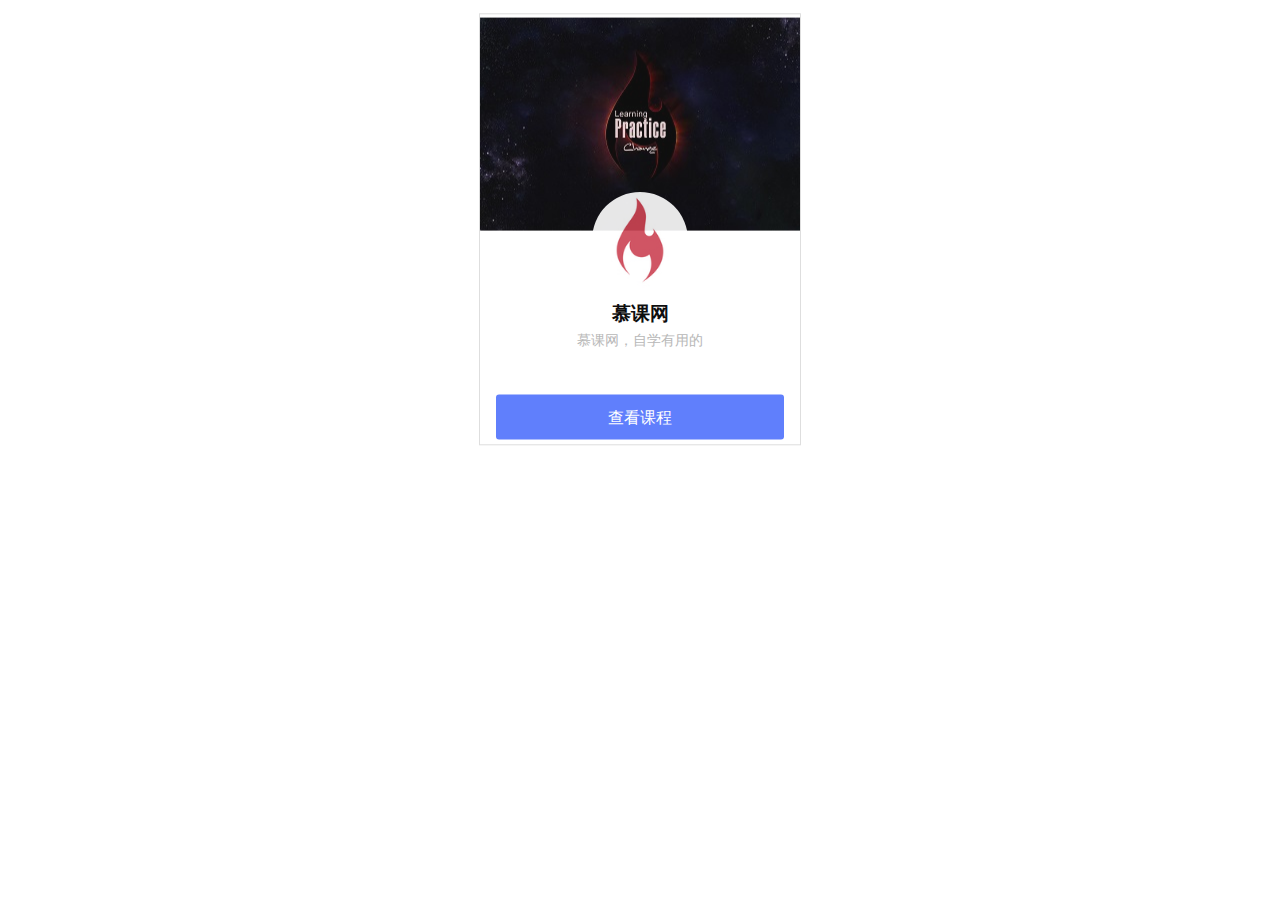
<file: velocity-test/����ʽ���/index.html>
<!DOCTYPE html>
<html>
<head>
	<meta http-equiv="Content-Type" content="text/html;charset=utf-8">
	<title>弹出式相框</title>
	<meta name="keywords" content="弹出式相框">
	<meta name="description" content="弹出式相框">
	<link rel="stylesheet" type="text/css" href="css/style.css">
	<script type="text/javascript" src="js/jquery.js"></script>
	<script type="text/javascript" src="js/velocity.min.js"></script>
	<script type="text/javascript" src="js/velocity.ui.min.js"></script>
</head>
<body>
	<div class="container">
		<div class="box">
			<img src="images/back.jpg"/>
			<img src="images/head.jpg"/ class="buddy">
			<div class="inner">
				<h3>慕课网</h3>
				<span>慕课网，自学有用的</span>
				<div class="btn">查看课程</div>
			</div>
		</div>
		<div class="pop">
			<div class="close">&times;</div>
			<h3>慕课网</h3>
			<span>慕课网，自学有用的</span>
			<img src="images/pic1.jpg"/>
			<img src="images/pic2.jpg"/>
			<img src="images/pic3.jpg"/>
			<img src="images/pic4.jpg"/>
		</div>
	</div>
	<script type="text/javascript" src="js/script.js"></script>
</body>
</html>
</file>
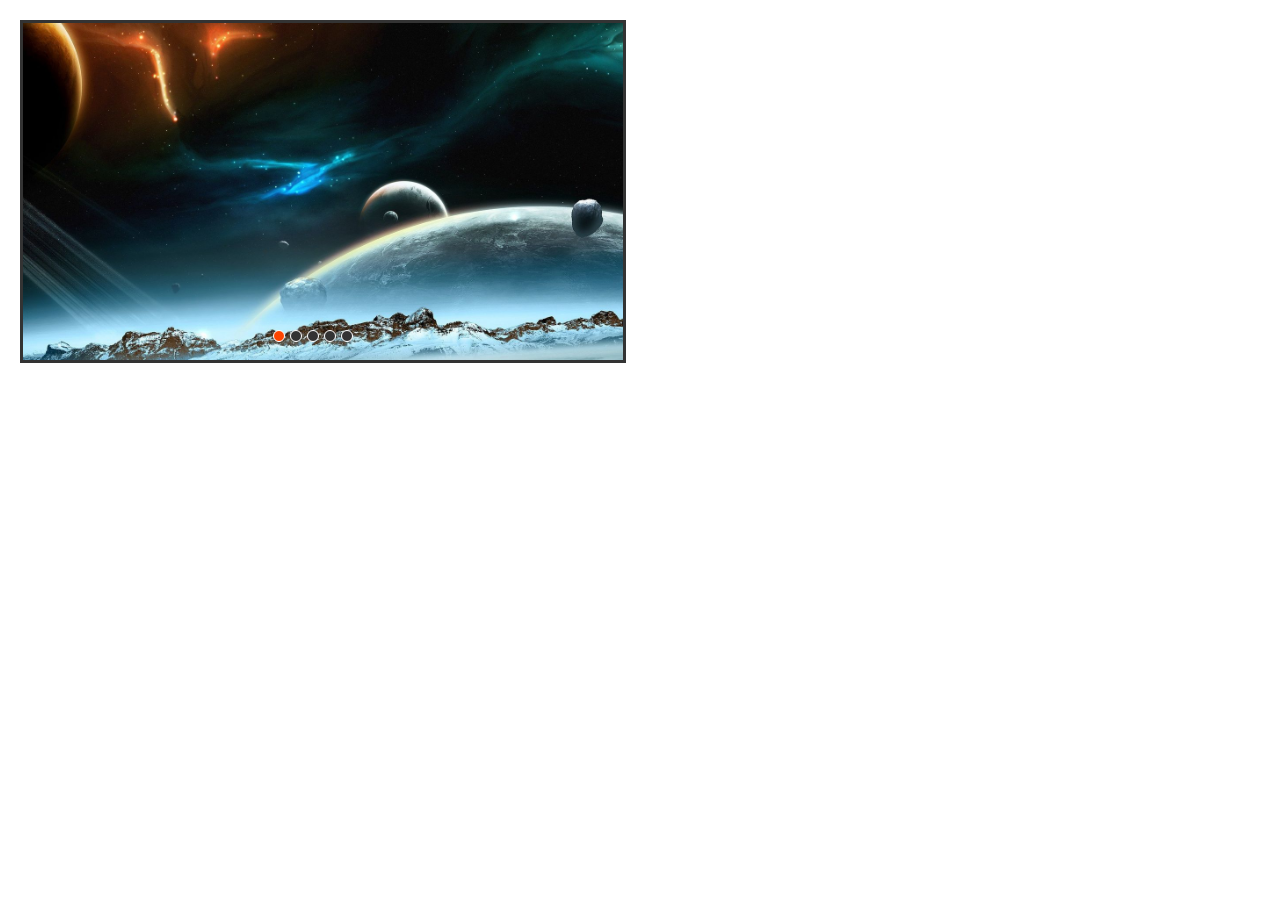
<file: pictures-loop/ppt.html>
<!doctype html>
<html>
	<head>
		<!--设置编码集为"UTF-8"-->
		<meta http-equiv="Content-Type" content="text/html;charset=UTF-8"/>
		<!--当前页面三要素-->
		<title>图片轮播</title>
		<meta name="keywords" content="图片轮播,javascript"/>
		<meta name="description" content=""/>
		
		<!--css,js-->
		<style type="text/css">
			/*解决浏览器兼容性问题*/
			*{margin:0;padding:0;text-decoration:none;}
			body{padding:20px;}
			#container{width:600px;height:337px;border:3px solid #333;overflow:hidden;position:relative;}
			#list{width:4200px;height:337px;position:absolute;z-index:1;}
			#list img{float:left;width:600px;height:337px;}
			#buttons{position:absolute;height:10px;width:100px;z-index:2;bottom:20px;left:250px;}
			#buttons span{cursor:pointer;float:left;border:1px solid #fff;width:10px;height:10px;border-radius:50%;background:#333;margin-right:5px;}
			#buttons .on{background:orangered;}
			.arrow{cursor:pointer;display:none;line-height:39px;text-align:center;font-size:36px;font-weight:bold;width:40px;height:40px;position:absolute;z-index:2;top:150px;background-color:RGBA(0,0,0,.3);color:#fff;}
			.arrow:hover{background-color:RGBA(0,0,0,.7);}
			#container:hover .arrow{display:block;}
			#prev{left:20px;}
			#next{right:20px;}
		</style>
		<script type="text/javascript">
			window.onload = function(){
				var container = document.getElementById('container');
				var list = document.getElementById('list');
				var buttons = document.getElementById('buttons').getElementsByTagName('span');
				var prev = document.getElementById('prev');
				var next = document.getElementById('next');
				var index = 1;
				var animated = false;
				var timer;

				function changeButton(){
					for(var i = 0;i < buttons.length;i++){
						if(buttons[i].className == 'on'){
							buttons[i].className = '';
							break;
						}
					}
					buttons[index-1].className = 'on';
				}
			
				function animate(offset){
					
					animated = true;
					var newleft = parseInt(list.style.left)+offset;
					var time = 300;//位移总时间
					var interval = 10;//每次位移间隔的时间
					var speed = offset/(time/interval);

					//移动图片
					function go(){
						if((speed < 0 && parseInt(list.style.left) > newleft) || (speed > 0 && parseInt(list.style.left) < newleft)){
							list.style.left = parseInt(list.style.left) + speed +'px';
							//递归调用go函数
							setTimeout(go, interval);
						}else{

							animated = false;
							list.style.left = newleft+'px';
					
							//当滚到第五张图片的副本时，复位到第五张图片，实现无限滚动
							if(newleft > -600){
								list.style.left = -3000+'px';
							}
					
							//当滚到第一张图片的副本时，复位到第一张图片，实现无限滚动
							if(newleft < -3000){
								list.style.left = -600+'px';
							}
						}
					}
					go();
				}

				function play(){
					timer = setInterval(function(){
						next.onclick();
					},3000);
				}
				
				function stop(){
					clearInterval(timer);
				}

				//右切换按钮
				next.onclick = function(){
					if(index == 5){
						index = 1;
					}else{
						index += 1;
					}
					if(!animated){
						animate(-600);
					}
					changeButton();
				}
				
				//左切换按钮
				prev.onclick = function(){
					if(index == 1){
						index = 5;
					}else{
						index -= 1;
					}
					if(!animated){
						animate(600);
					}
					changeButton();
				}

				for(var i = 0;i < buttons.length;i++){
					buttons[i].onclick = function(){
						if(this.className == 'on'){
							//不再执行下面的函数
							return;
						}
						var myindex = parseInt(this.getAttribute('index'));
						var offset = -600 * (myindex - index);
						//不运动的时候再执行动画
						if(!animated){
							animate(offset);
						}
						index = myindex;
						//改变小圆点样式
						changeButton();
					}
				}

				container.onmouseover = stop;
				container.onmouseout = play;

				play();
			}
		</script>
	</head>
<body>
	<div id="container">
		<div id="list" style="left:-600px;">
			<img src="images/5.jpg" alt="1">
			<img src="images/1.jpg" alt="1">
			<img src="images/2.jpg" alt="1">
			<img src="images/3.jpg" alt="1">
			<img src="images/4.jpg" alt="1">
			<img src="images/5.jpg" alt="1">
			<img src="images/1.jpg" alt="1">
		</div>
		<div id="buttons">
			<span index="1" class="on"></span>
			<span index="2" class></span>
			<span index="3" class></span>
			<span index="4" class></span>
			<span index="5" class></span>
		</div>
		<a href="javascript:;" id="prev" class="arrow"> < </a>
		<a href="javascript:;" id="next" class="arrow"> > </a>
	</div>
</body>
</html>
</file>
<file: tab/tab1/css/index.css>
*{
	margin: 0;
	padding: 0;
	list-style: none;
	font-size: 12px;
}
.notice{
	width: 295px;
	height: 98px;
	margin: 10px;
	border: 1px solid #eee;
	overflow: hidden;
}
.notice-tit{
	height: 27px;
	position: relative;
	background: #f00;
}
.notice-tit ul{
	position: absolute;
	width: 301px;
	left: -1px;
}
.notice-tit li{
	float: left;
	width: 58px;
	height: 27px;
	
	line-height: 26px;
	text-align: center;
	overflow: hidden;
	background: #f7f7f7;
	border-left: 1px solid #eee;
}
.notice li a:link,.notice li a:visited{
	text-decoration: none;
	color: #000;
}
.notice li a:hover{
	color: #f90;
}
.notice-tit li.select{
	background: #fff;
	border-bottom: #fff;
	border-left: 1px solid #eee;
	border-right: 1px solid #eee;
	font-weight: bold;
}
.notice-con .mod{
	margin: 10px 10px 10px 19px;
}
.notice-con .mod ul li{
	float: left;
	width: 133px;
	height: 25px;
	text-align: center;
	overflow: hidden;
}
</file>
<file: tab/tab2/css/index.css>
*{
	margin: 0;
	padding: 0;
	list-style: none;
	font-size: 12px;
}
.notice{
	width: 294px;
	height: 98px;
	margin: 10px;
	border: 1px solid #eee;
	overflow: hidden;
}
.notice-tit{
	height: 27px;
	position: relative;
	background: #f00;
}
.notice-tit ul{
	position: absolute;
	width: 301px;
	left: -1px;
}
.notice-tit li{
	float: left;
	width: 58px;
	height: 27px;
	
	line-height: 26px;
	text-align: center;
	overflow: hidden;
	background: #f7f7f7;
	border-left: 1px solid #eee;
}
.notice li a:link,.notice li a:visited{
	text-decoration: none;
	color: #000;
}
.notice li a:hover{
	color: #f90;
}
.notice-tit li.select{
	background: #fff;
	border-bottom: #fff;
	border-left: 1px solid #eee;
	border-right: 1px solid #eee;
	font-weight: bold;
}
.notice-con .mod{
	margin: 10px 10px 10px 19px;
}
.notice-con .mod ul li{
	float: left;
	width: 132px;
	height: 25px;
	text-align: center;
	overflow: hidden;
}
</file>
<file: toolbar/toolbar1/css/index.css>
@charset "UTF-8";
/*定义一个函数*/
/*定义变量*/
.toolbar {
  position: fixed;
  left: 50%;
  bottom: 5px;
  /*使工具条居中*/
  margin-left: -26px;
}

.toolbar-item {
  position: relative;
  display: block;
  width: 52px;
  height: 52px;
  background-image: url(../images/toolbar.png);
  background-repeat: no-repeat;
  margin-top: 1px;
  -webkit-transition: background-position 0.7s;
  -moz-transition: background-position 0.7s;
  -ms-transition: background-position 0.7s;
  -o-transition: background-position 0.7s;
  transition: background-position 0.7s;
}
.toolbar-item:hover .toolbar-layer {
  opacity: 1;
  filter: alpha(opacity=100);
  -ms-transform: scale(1);
  -webkit-transform: scale(1);
  -moz-transform: scale(1);
  -o-transform: scale(1);
  transform: scale(1);
}

.toolbar-item-weixin {
  background-position: 0 0px;
}
.toolbar-item-weixin:hover {
  background-position: 0 -53px;
}
.toolbar-item-weixin .toolbar-layer {
  height: 222px;
  background-position: 0 0;
}

.toolbar-item-feedback {
  background-position: 0 -105px;
}
.toolbar-item-feedback:hover {
  background-position: 0 -157px;
}

.toolbar-item-app {
  background-position: 0 -209px;
}
.toolbar-item-app:hover {
  background-position: 0 -261px;
}
.toolbar-item-app .toolbar-layer {
  height: 222px;
  background-position: 0 -225px;
}

.toolbar-item-top {
  background-position: 0 -313px;
}
.toolbar-item-top:hover {
  background-position: 0 -367px;
}

.toolbar-layer {
  position: absolute;
  right: 56px;
  bottom: 0;
  width: 190px;
  background-image: url(../images/tupian.png);
  background-repeat: no-repeat;
  opacity: 0;
  filter: alpha(opacity=0);
  -ms-transform: scale(0.01);
  -webkit-transform: scale(0.01);
  -moz-transform: scale(0.01);
  -o-transform: scale(0.01);
  transform: scale(0.01);
  -webkit-box-shadow: 0px 0px 10px #888888;
  -moz-box-shadow: 0px 0px 10px #888888;
  -ms-box-shadow: 0px 0px 10px #888888;
  -o-box-shadow: 0px 0px 10px #888888;
  box-shadow: 0px 0px 10px #888888;
  -webkit-transform-origin: right bottom;
  -moz-transform-origin: right bottom;
  -ms-transform-origin: right bottom;
  -o-transform-origin: right bottom;
  transform-origin: right bottom;
  -webkit-transition: all 0.7s;
  -moz-transition: all 0.7s;
  -ms-transition: all 0.7s;
  -o-transition: all 0.7s;
  transition: all 0.7s;
}

/*
1.html结构简单
2.兼容性好，经过调整可以兼容IE6
3.使用了大量的图片，对性能有一定的影响，并且不利于修改
*/

/*# sourceMappingURL=index.css.map */
</file>
<file: toolbar/toolbar2/css/index.css>
@font-face {
  font-family: 'icomoon';
  src: url("fonts/icomoon.eot?iystq1");
  src: url("fonts/icomoon.eot?iystq1#iefix") format("embedded-opentype"), url("fonts/icomoon.ttf?iystq1") format("truetype"), url("fonts/icomoon.woff?iystq1") format("woff"), url("fonts/icomoon.svg?iystq1#icomoon") format("svg");
  font-weight: normal;
  font-style: normal;
}
[class^="icon-"], [class*=" icon-"] {
  /* use !important to prevent issues with browser extensions that change fonts */
  font-family: 'icomoon' !important;
  speak: none;
  font-style: normal;
  font-weight: normal;
  font-variant: normal;
  text-transform: none;
  line-height: 1;
  /* Better Font Rendering =========== */
  -webkit-font-smoothing: antialiased;
  -moz-osx-font-smoothing: grayscale;
}

.icon-wechat:before {
  content: "\e900";
}

.icon-mobile:before {
  content: "\e901";
}

.icon-arrow-up:before {
  content: "\e902";
}

.icon-mail:before {
  content: "\e903";
}

.toolbar-item, .toolbar-btn, .toolbar-icon, .toolbar-text {
  width: 52px;
  height: 52px;
}

.toolbar-icon, .toolbar-text {
  position: absolute;
  left: 0;
  text-align: center;
  -webkit-transition: top 0.7s;
  -moz-transition: top 0.7s;
  -ms-transition: top 0.7s;
  -o-transition: top 0.7s;
  transition: top 0.7s;
}

.toolbar {
  position: fixed;
  right: 20px;
  bottom: 10px;
}

.toolbar-item {
  position: relative;
  display: block;
  margin-top: 1px;
}
.toolbar-item:hover .toolbar-icon {
  top: -52px;
}
.toolbar-item:hover .toolbar-text {
  top: 0;
}
.toolbar-item:hover .toolbar-layer {
  opacity: 1;
  filter: alpha(opacity=100);
  -ms-transform: scale(1);
  -webkit-transform: scale(1);
  -moz-transform: scale(1);
  -o-transform: scale(1);
  transform: scale(1);
}

.toolbar-btn {
  position: absolute;
  left: 0;
  top: 0;
  overflow: hidden;
}

.toolbar-icon {
  top: 0;
  background-color: #d0d6d9;
  font-size: 30px;
  color: #fff;
  line-height: 52px;
}

.toolbar-text {
  top: 52px;
  background-color: #98a1a6;
  font-size: 12px;
  color: #fff;
  padding-top: 12px;
  line-height: 1.2;
}

.toolbar-layer {
  position: absolute;
  right: 57px;
  bottom: 0px;
  width: 190px;
  background-image: url(../images/tupian.png);
  background-repeat: no-repeat;
  -webkit-box-shadow: 0 0 10px #000;
  -moz-box-shadow: 0 0 10px #000;
  -ms-box-shadow: 0 0 10px #000;
  -o-box-shadow: 0 0 10px #000;
  box-shadow: 0 0 10px #000;
  opacity: 0;
  filter: alpha(opacity=0);
  -webkit-transform-origin: bottom right;
  -moz-transform-origin: bottom right;
  -ms-transform-origin: bottom right;
  -o-transform-origin: bottom right;
  transform-origin: bottom right;
  -ms-transform: scale(0.01);
  -webkit-transform: scale(0.01);
  -moz-transform: scale(0.01);
  -o-transform: scale(0.01);
  transform: scale(0.01);
  -webkit-transition: all 0.6s;
  -moz-transition: all 0.6s;
  -ms-transition: all 0.6s;
  -o-transition: all 0.6s;
  transition: all 0.6s;
}

.toolbar-layer-weixin {
  height: 222px;
  background-position: 0 0;
}

.toolbar-layer-app {
  height: 222px;
  background-position: 0 -223px;
}
</file>
<file: toolbar/toolbar3/css/index.css>
@charset "UTF-8";
@font-face {
  font-family: 'icomoon';
  src: url("fonts/icomoon.eot?iystq1");
  src: url("fonts/icomoon.eot?iystq1#iefix") format("embedded-opentype"), url("fonts/icomoon.ttf?iystq1") format("truetype"), url("fonts/icomoon.woff?iystq1") format("woff"), url("fonts/icomoon.svg?iystq1#icomoon") format("svg");
  font-weight: normal;
  font-style: normal; }
[class^="icon-"], [class*=" icon-"] {
  /* use !important to prevent issues with browser extensions that change fonts */
  font-family: 'icomoon' !important;
  speak: none;
  font-style: normal;
  font-weight: normal;
  font-variant: normal;
  text-transform: none;
  line-height: 1;
  /* Better Font Rendering =========== */
  -webkit-font-smoothing: antialiased;
  -moz-osx-font-smoothing: grayscale; }

.icon-wechat:before {
  content: "\e900"; }

.icon-mobile:before {
  content: "\e901"; }

.icon-arrow-up:before {
  content: "\e902"; }

.icon-mail:before {
  content: "\e903"; }

.toolbar {
  position: fixed;
  right: 20px;
  bottom: 10px; }

.toolbar-item {
  position: relative;
  display: block;
  width: 52px;
  height: 52px;
  margin-top: 1px; }
  .toolbar-item:hover .toolbar-btn:before {
    top: -52px; }
  .toolbar-item:hover .toolbar-btn:after {
    top: 0; }
  .toolbar-item:hover:after {
    opacity: 1;
    filter: alpha(opacity=100);
    -ms-transform: scale(1);
    -webkit-transform: scale(1);
    -moz-transform: scale(1);
    -o-transform: scale(1);
    transform: scale(1); }
  .toolbar-item:after {
    content: "";
    position: absolute;
    right: 57px;
    bottom: 0;
    width: 190px;
    background-image: url(../images/tupian.png);
    background-repeat: no-repeat;
    -webkit-box-shadow: 0 0 10px #000;
    -moz-box-shadow: 0 0 10px #000;
    -ms-box-shadow: 0 0 10px #000;
    -o-box-shadow: 0 0 10px #000;
    box-shadow: 0 0 10px #000;
    opacity: 0;
    filter: alpha(opacity=0);
    -webkit-transform-origin: bottom right;
    -moz-transform-origin: bottom right;
    -ms-transform-origin: bottom right;
    -o-transform-origin: bottom right;
    transform-origin: bottom right;
    -ms-transform: scale(0.01);
    -webkit-transform: scale(0.01);
    -moz-transform: scale(0.01);
    -o-transform: scale(0.01);
    transform: scale(0.01);
    -webkit-transition: all 0.6s;
    -moz-transition: all 0.6s;
    -ms-transition: all 0.6s;
    -o-transition: all 0.6s;
    transition: all 0.6s; }

.toolbar-item-weixin:after {
  content: "";
  height: 222px;
  background-position: 0 0; }
.toolbar-item-weixin .toolbar-btn:before {
  content: "\e900"; }
.toolbar-item-weixin .toolbar-btn:after {
  content: "公众\A账号"; }

.toolbar-item-feedback .toolbar-btn:before {
  content: "\e903"; }
.toolbar-item-feedback .toolbar-btn:after {
  content: "意见\A反馈"; }

.toolbar-item-app:after {
  content: "";
  height: 222px;
  background-position: 0 -223px; }
.toolbar-item-app .toolbar-btn:before {
  content: "\e901"; }
.toolbar-item-app .toolbar-btn:after {
  content: "APP\A下载"; }

.toolbar-item-top .toolbar-btn:before {
  content: "\e902"; }
.toolbar-item-top .toolbar-btn:after {
  content: "返回\A顶部"; }

.toolbar-btn {
  position: absolute;
  left: 0;
  top: 0;
  width: 52px;
  height: 52px;
  overflow: hidden;
  /* use !important to prevent issues with browser extensions that change fonts */
  font-family: 'icomoon' !important;
  speak: none;
  font-style: normal;
  font-weight: normal;
  font-variant: normal;
  text-transform: none;
  line-height: 1;
  /* Better Font Rendering =========== */
  -webkit-font-smoothing: antialiased;
  -moz-osx-font-smoothing: grayscale; }
  .toolbar-btn:before {
    content: "";
    position: absolute;
    left: 0;
    top: 0;
    width: 52px;
    height: 52px;
    background-color: #C3C3C3;
    font-size: 30px;
    color: #fff;
    text-align: center;
    line-height: 52px;
    -webkit-transition: top 0.6s;
    -moz-transition: top 0.6s;
    -ms-transition: top 0.6s;
    -o-transition: top 0.6s;
    transition: top 0.6s; }
  .toolbar-btn:after {
    content: "";
    position: absolute;
    left: 0;
    top: 52px;
    width: 52px;
    height: 52px;
    background-color: #7F7F7F;
    font-size: 12px;
    color: #fff;
    text-align: center;
    line-height: 1.2;
    padding-top: 12px;
    -webkit-transition: top 0.6s;
    -moz-transition: top 0.6s;
    -ms-transition: top 0.6s;
    -o-transition: top 0.6s;
    transition: top 0.6s;
    white-space: pre; }

/*# sourceMappingURL=index.css.map */
</file>
<file: velocity-test/����ʽ���/css/style.css>
*{
	margin:0;
	padding:0;
}
.container{
	width:320px;
	height:430px;
	border:1px solid #ddd;
	background:#fff;
	margin:10px auto;
	position:relative;
}
.box{
	position:relative;
	z-index:2;
}
.buddy{
	display:block;
	position:absolute;
	width:96px;
	height:96px;
	left:50%;
	top:213px;
	border-radius:50%;
	margin-left:-48px;
	margin-top:-48px;
}
.inner{
	margin-top:66px;
	text-align:center;
}
.inner span{
	font-size:14px;
	color:#b4b4b4;
	display:inline-block;
	margin-top:5px;
}
.btn{
	width:90%;
	height:45px;
	line-height:45px;
	margin-top:45px;
	background-color:#5677fc;
	color:#fff;
	border-radius:3px;
	display:inline-block;
	cursor:pointer;
	transition:background-color 0.2s;
}
.btn:hover{
	background-color:#3b50ce;
}
.pop{
	position:absolute;
	left:0px;
	top:0px;
	width:100%;
	height:100%;
	text-align:center;
}
.close{
	position:absolute;
	top:0px;
	right:10px;
	color:#999;
	font-size:24px;
	font-family:helvetica;
	cursor:pointer;
}
.close:hover{
	color:#111;
}
.pop h3{
	margin-top:15px;
}
.pop span{
	font-size:12px;
	color:#999;
	display:block;
	margin-top:20px;
	margin-bottom:30px;
}
.pop img{
	width:125px;
	height:125px;
	display:inline-block;
	margin:10px;
}
.container,.box,.pop,.buddy,.pop img{
	opacity:0;
}
</file>
<file: form-valid/css/index.css>
/*reset*/
body,div,dl,dt,dd,ul,ol,li,h1,h2,h3,h4,h5,h6,pre,form,fieldset,input,textarea,p,th,td{margin:0;padding:0;
font:12px/1.5 "宋体","Arial","sans-serif","Tahoma";color:#666}
ul,ol,li{list-style:none;}
img{border:none;}
input,select,img{vertical-align:middle;}
input:focus,textarea:focus{outline:none;}
.btn{border:none 0;}
.md10{margin-bottom:10px;}

/*main*/
form{width:740px;height:500px;margin:100px auto;}
form div{overflow:hidden;clear:both;}
form div lable{float:left;clear:both;}
form div lable .text{width:152px;height:26px;padding:0 2px;border:1px solid #ccc;}
form div lable b{font-weight:normal;font-size:12px;color:#ccc;visibility:hidden;}
form div em{display:inline-block;font-size:12px;text-align:center;color:#fff;vertical-align:middle;
font-style:normal;width:53px;height:15px;line-height:15px;background:#FFD099;margin-left:3px;}
form div .active{background-color:#F60}
div span{display:inline-block;width:80px;text-align:right;}
.submitBtn{width:135px;height:33px;background:url(../images/1.jpg);color:#fff;margin:20px 0 0 86px;}
.changeImg{width:22px;height:22px;display:inline-block;vertical-align:middle;
background:url(../images/2.jpg) no-repeat 0 -128px;}
.msg{line-height:12px;color:#999;float:left;margin-left:5px;display:none;}
.msg i{display:inline-block;vertical-align:middle;width:20px;height:25px;background:url(../images/3.jpg) no-repeat;}
.msg .ati{background-position:0 -71px;}
.msg .err{background-position:0 -39px;}
.msg .ok{background-position:0 -99px;}
</file>
